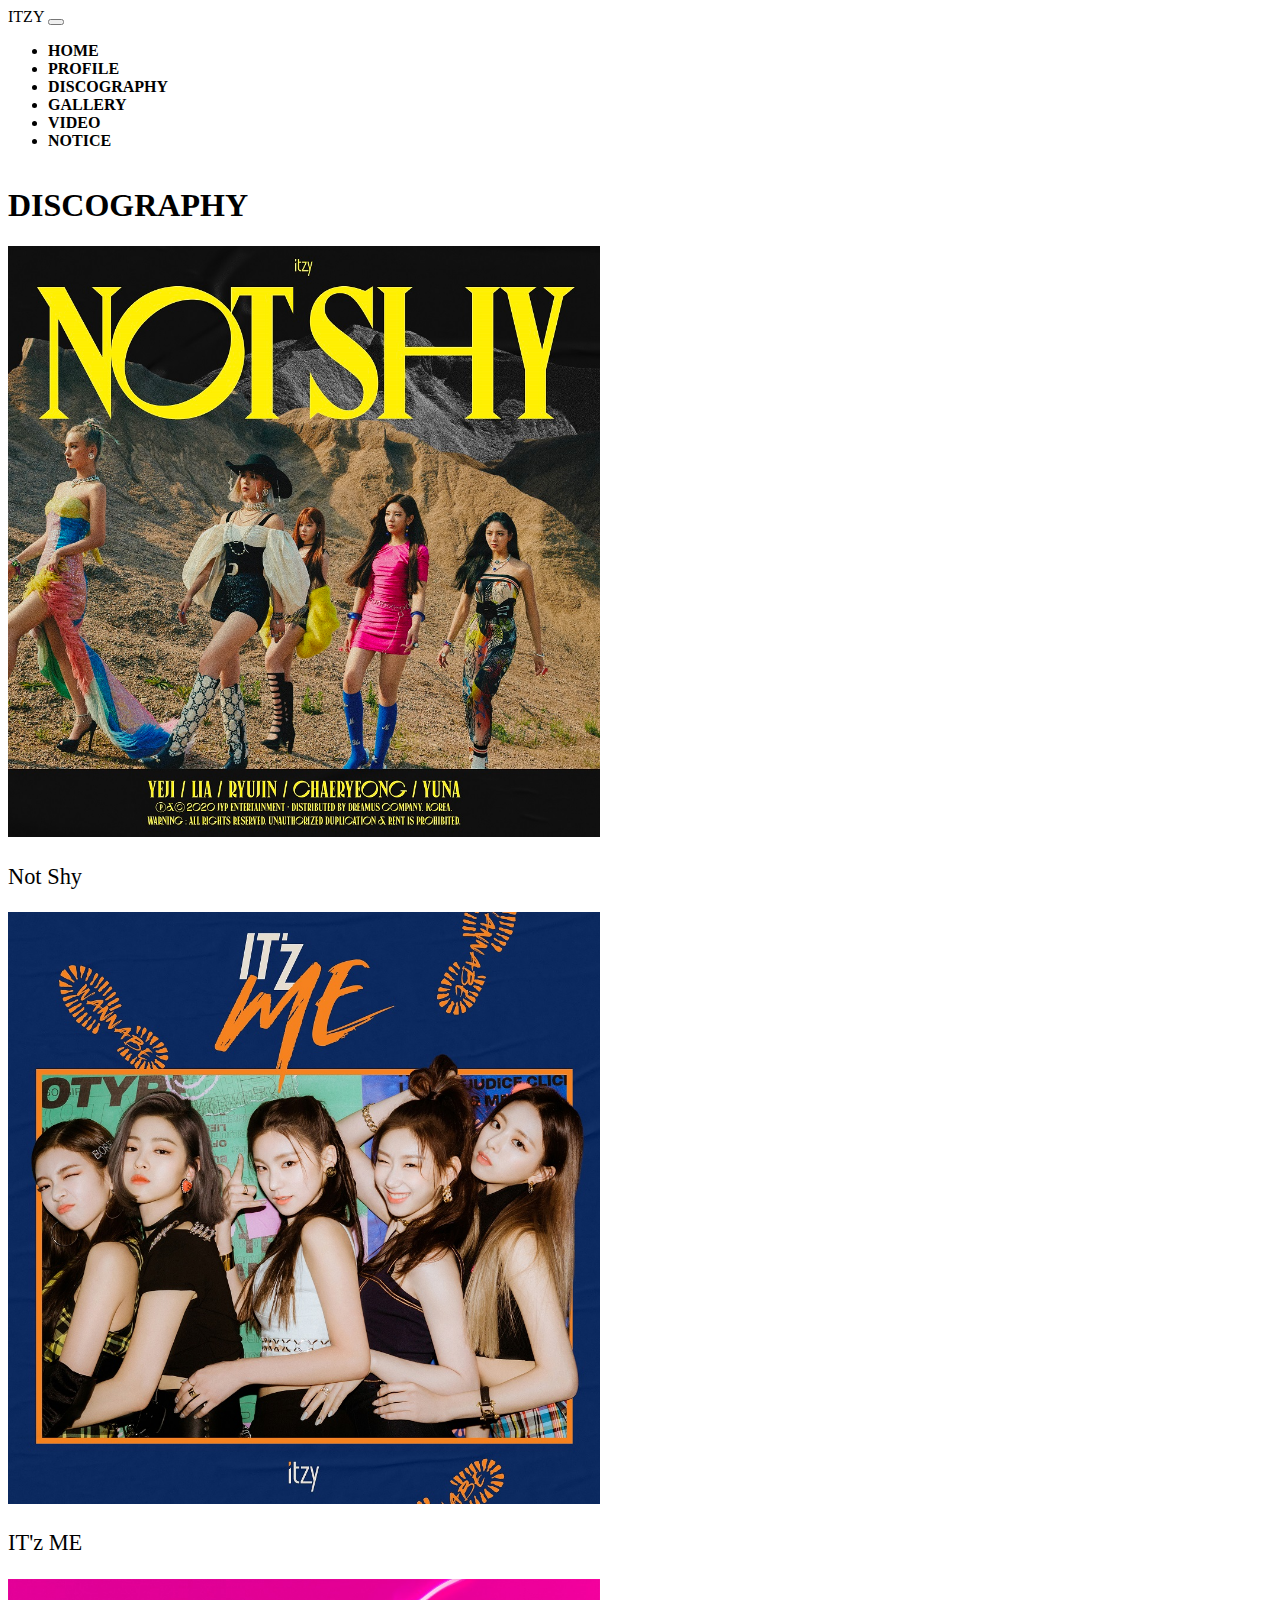
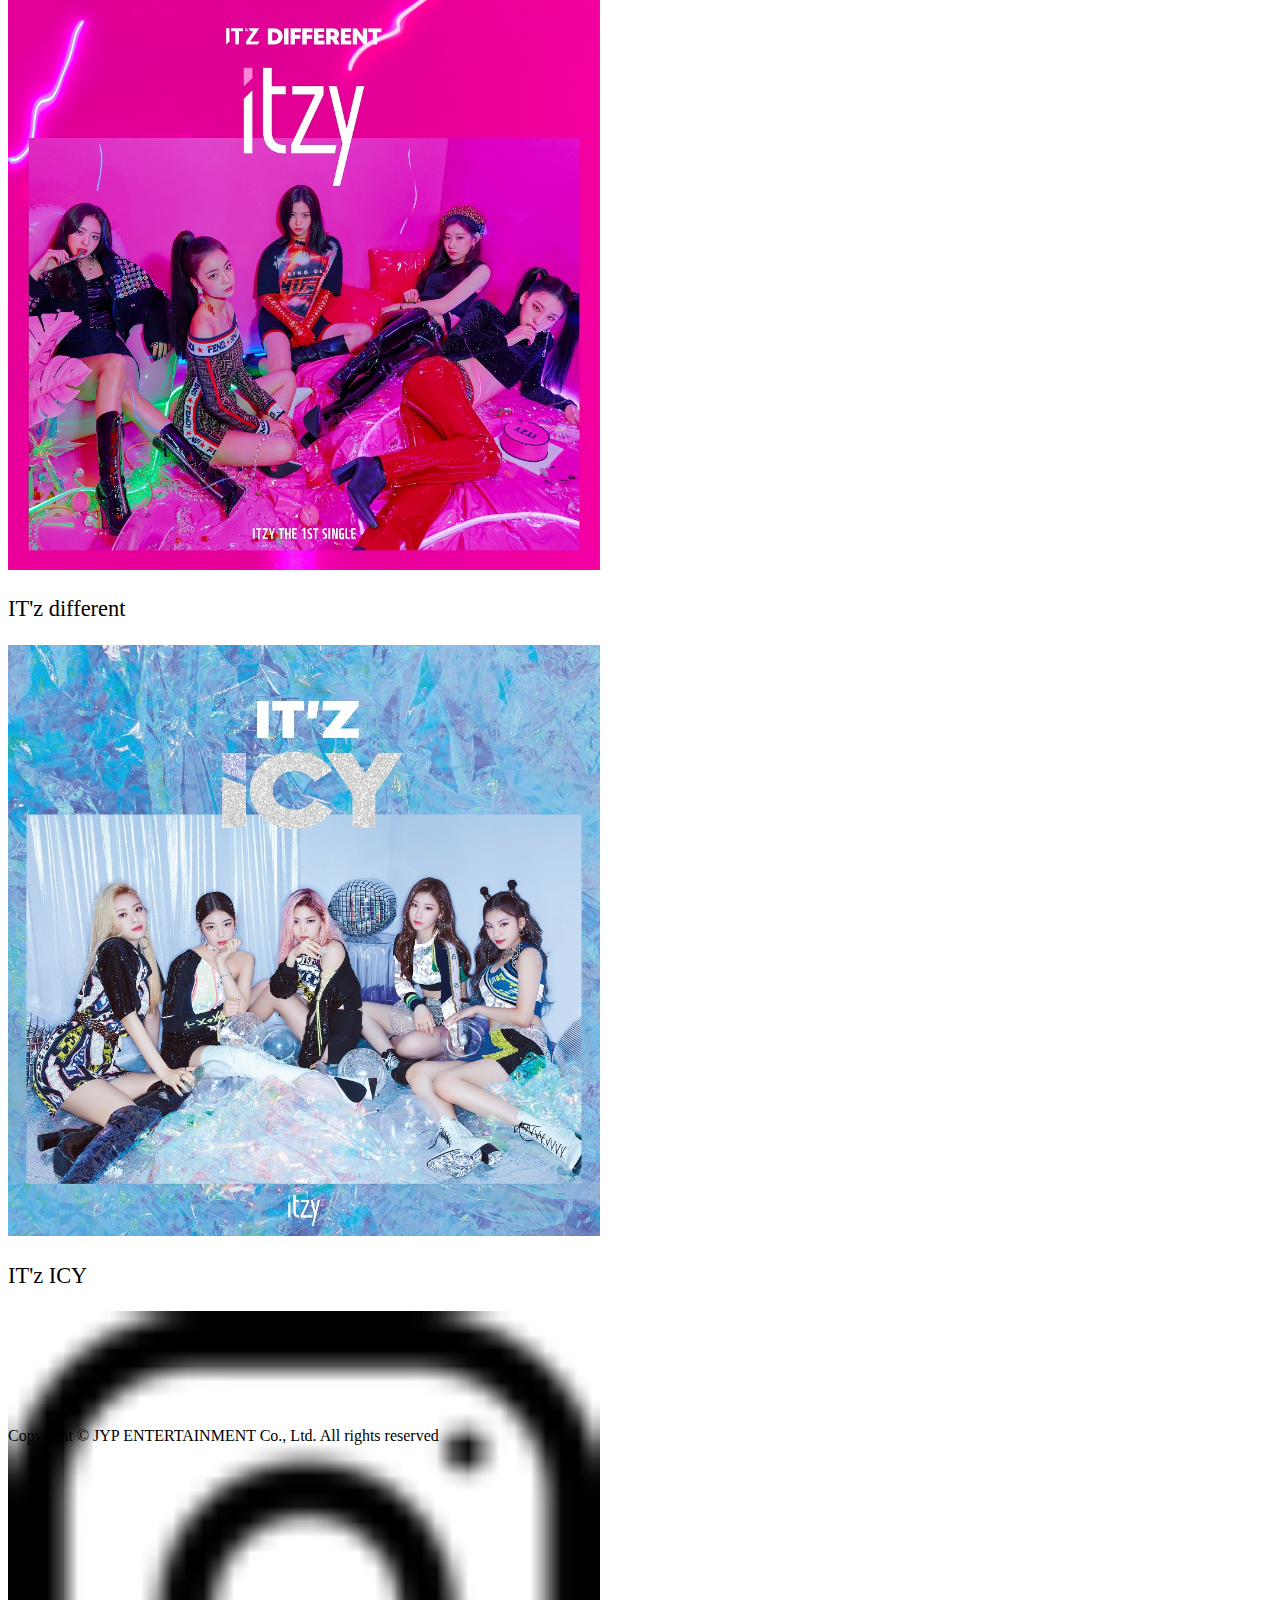
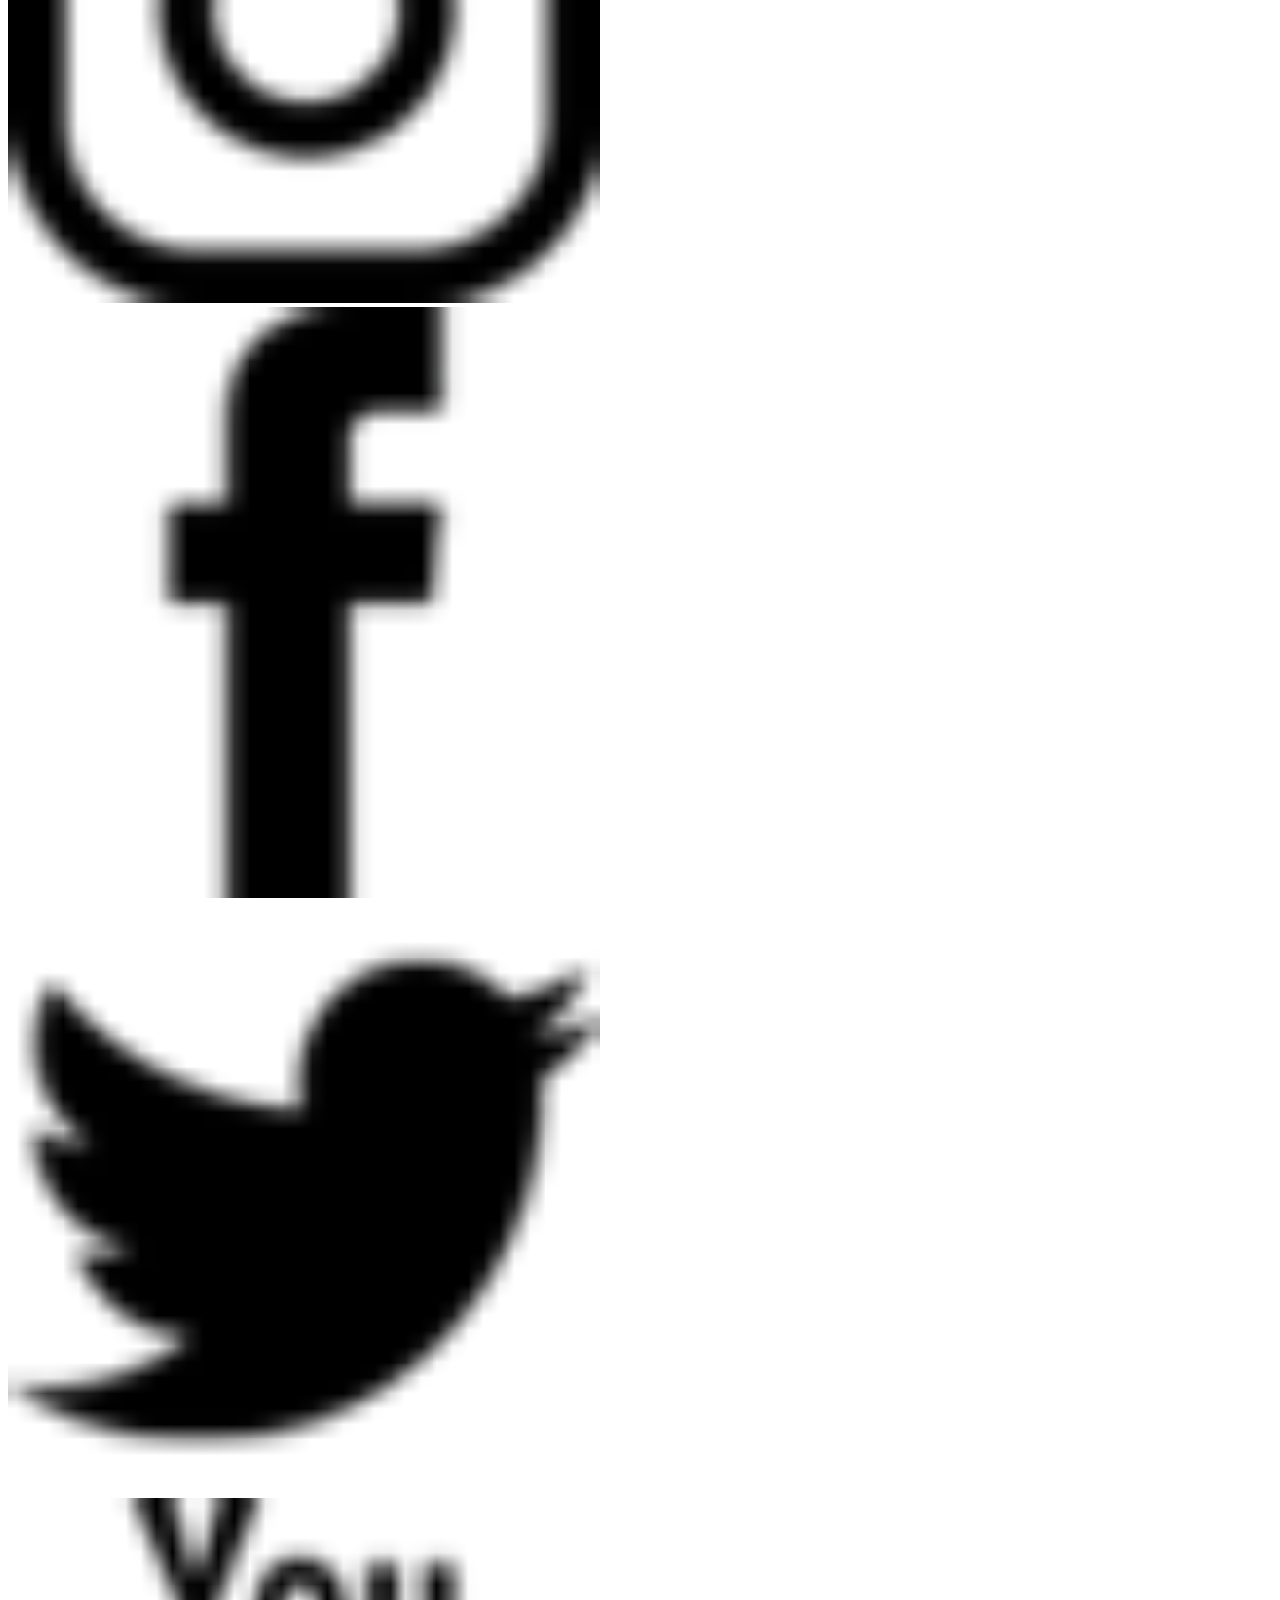
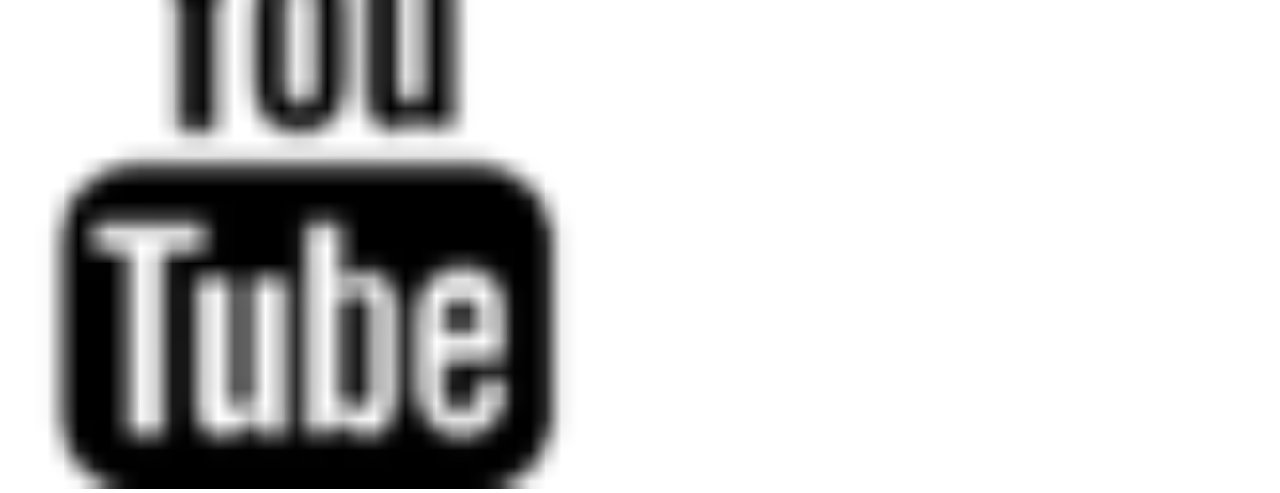
<file: pages/discography.html>
<!DOCTYPE html>
<html lang="en">

<head>
    <meta charset="UTF-8">
    <meta name="viewport" content="width=device-width, initial-scale=1">
    <title>DISCOGRAPHY</title>

    <link rel="stylesheet" href="https://cdn.jsdelivr.net/npm/bootstrap@4.5.3/dist/css/bootstrap.min.css" integrity="sha384-TX8t27EcRE3e/ihU7zmQxVncDAy5uIKz4rEkgIXeMed4M0jlfIDPvg6uqKI2xXr2" crossorigin="anonymous">
    <script src="https://cdn.jsdelivr.net/npm/bootstrap@4.5.3/dist/js/bootstrap.bundle.min.js" integrity="sha384-ho+j7jyWK8fNQe+A12Hb8AhRq26LrZ/JpcUGGOn+Y7RsweNrtN/tE3MoK7ZeZDyx" crossorigin="anonymous"></script>
    <script src="https://code.jquery.com/jquery-3.5.1.slim.min.js" integrity="sha384-DfXdz2htPH0lsSSs5nCTpuj/zy4C+OGpamoFVy38MVBnE+IbbVYUew+OrCXaRkfj" crossorigin="anonymous"></script>
    <script src="https://cdn.jsdelivr.net/npm/popper.js@1.16.1/dist/umd/popper.min.js" integrity="sha384-9/reFTGAW83EW2RDu2S0VKaIzap3H66lZH81PoYlFhbGU+6BZp6G7niu735Sk7lN" crossorigin="anonymous"></script>
    <script src="https://cdn.jsdelivr.net/npm/bootstrap@4.5.3/dist/js/bootstrap.min.js" integrity="sha384-w1Q4orYjBQndcko6MimVbzY0tgp4pWB4lZ7lr30WKz0vr/aWKhXdBNmNb5D92v7s" crossorigin="anonymous"></script>
    <link rel="stylesheet" href="../css/style.css">
</head>

<body id="discography">
    <nav class="navbar navbar-expand-lg navbar-light bg-light">
        <a class="navbar-brand d-block d-lg-none" href="#">ITZY</a>
        <button class="navbar-toggler" type="button" data-toggle="collapse" data-target="#navbarNav"
            aria-controls="navbarNav" aria-expanded="false" aria-label="Toggle navigation">
            <span class="navbar-toggler-icon"></span>
        </button>
        <div class="collapse navbar-collapse" id="navbarNav">
            <ul class="navbar-nav mx-auto">
                <li class="nav-item active mx-auto">
                    <a class="nav-link" href="../index.html"><b>HOME</b></a>
                </li>
                <li class="nav-item active mx-auto">
                    <a class="nav-link" href="profile.html"><b>PROFILE</b></a>
                </li>
                <li class="nav-item active mx-auto">
                    <a class="nav-link" href="discography.html"><b>DISCOGRAPHY</b></a>
                </li>
                <li class="nav-item active mx-auto">
                    <a class="nav-link" href="gallery.html"><b>GALLERY</b></a>
                </li>
                <li class="nav-item active mx-auto">
                    <a class="nav-link" href="video.html"><b>VIDEO</b></a>
                </li>
                <li class="nav-item active mx-auto">
                    <a class="nav-link" href="notice.html"><b>NOTICE</b></a>
                </li>
            </ul>
        </div>
    </nav>
    <header>
        <h1 class="text-center pt-5 pb-md-5">DISCOGRAPHY</h1>
    </header>
    <div class="content">
        <div class="container d-flex align-self-center">
            <div class="row">
                <div class="col-xs-12 col-sm-6 pb-4 ">
                    <a href="albums/notshy.html" class="d-flex flex-column align-items-center">
                       <img src="../img/c634c053a9944da590bdd4e25873c9af-Not-Shy-ONLINECOVER.jpg" class="img-fluid" alt="">
                        <p class="album_title">Not Shy</p>
                    </a>
                </div>
                <div class="col-xs-12 col-sm-6 pb-4 ">
                    <a href="albums/wannabe.html" class="d-flex flex-column align-items-center">
                        <img src="../img/WANNABE.jpg" alt="" class="img-fluid">
                        <p class="album_title">IT'z ME</p>
                    </a>

                </div>
                <div class="col-xs-12 col-sm-6 pb-4 ">
                    <div class="d-inline-block">
                        <a href="albums/different.html" class="d-flex flex-column align-items-center">
                            <img src="../img/ITz%2520Different.jpg" alt="" class="img-fluid">
                            <p class="album_title">IT'z different</p>
                        </a>

                    </div>
                </div>
                <div class="col-xs-12 col-sm-6 pb-4 ">
                    <a href="albums/icy.html" class="d-flex flex-column align-items-center">
                        <img src="../img/ITz%2520ICY.jpg" alt="" class="img-fluid">
                        <p class="album_title">IT'z ICY</p>
                    </a>

                </div>
            </div>
        </div>
    </div>
    <footer>
        <div class="container h-100">
            <div class="row justify-content-center h-100 align-items-center">
                <div class="col-12 d-flex justify-content-center">
                  <a href="https://www.instagram.com/itzy.all.in.us/" class="d-flex justify-content-center mx-3">
                      <img src="../img/sns_instagram_b.png" alt="" class="img-fluid">
                  </a>
                  <a href="https://www.facebook.com/OfficialItzy/" class="d-flex justify-content-center mx-3">
                      <img src="../img/sns_facebook_b.png" alt="" class="img-fluid">
                  </a>
                  <a href="https://twitter.com/itzyofficial" class="d-flex justify-content-center mx-3">
                      <img src="../img/sns_twitter_b.png" alt="" class="img-fluid">
                  </a>
                  <a href="https://www.youtube.com/channel/UCDhM2k2Cua-JdobAh5moMFg" class="d-flex justify-content-center mx-3">
                      <img src="../img/sns_youtube_b.png" alt="" class="img-fluid">
                  </a>
                </div>
            </div>

        </div>

    </footer>
    <p class="text-center">Copyright © JYP ENTERTAINMENT Co., Ltd. All rights reserved</p>
</body>

</html>
</file>
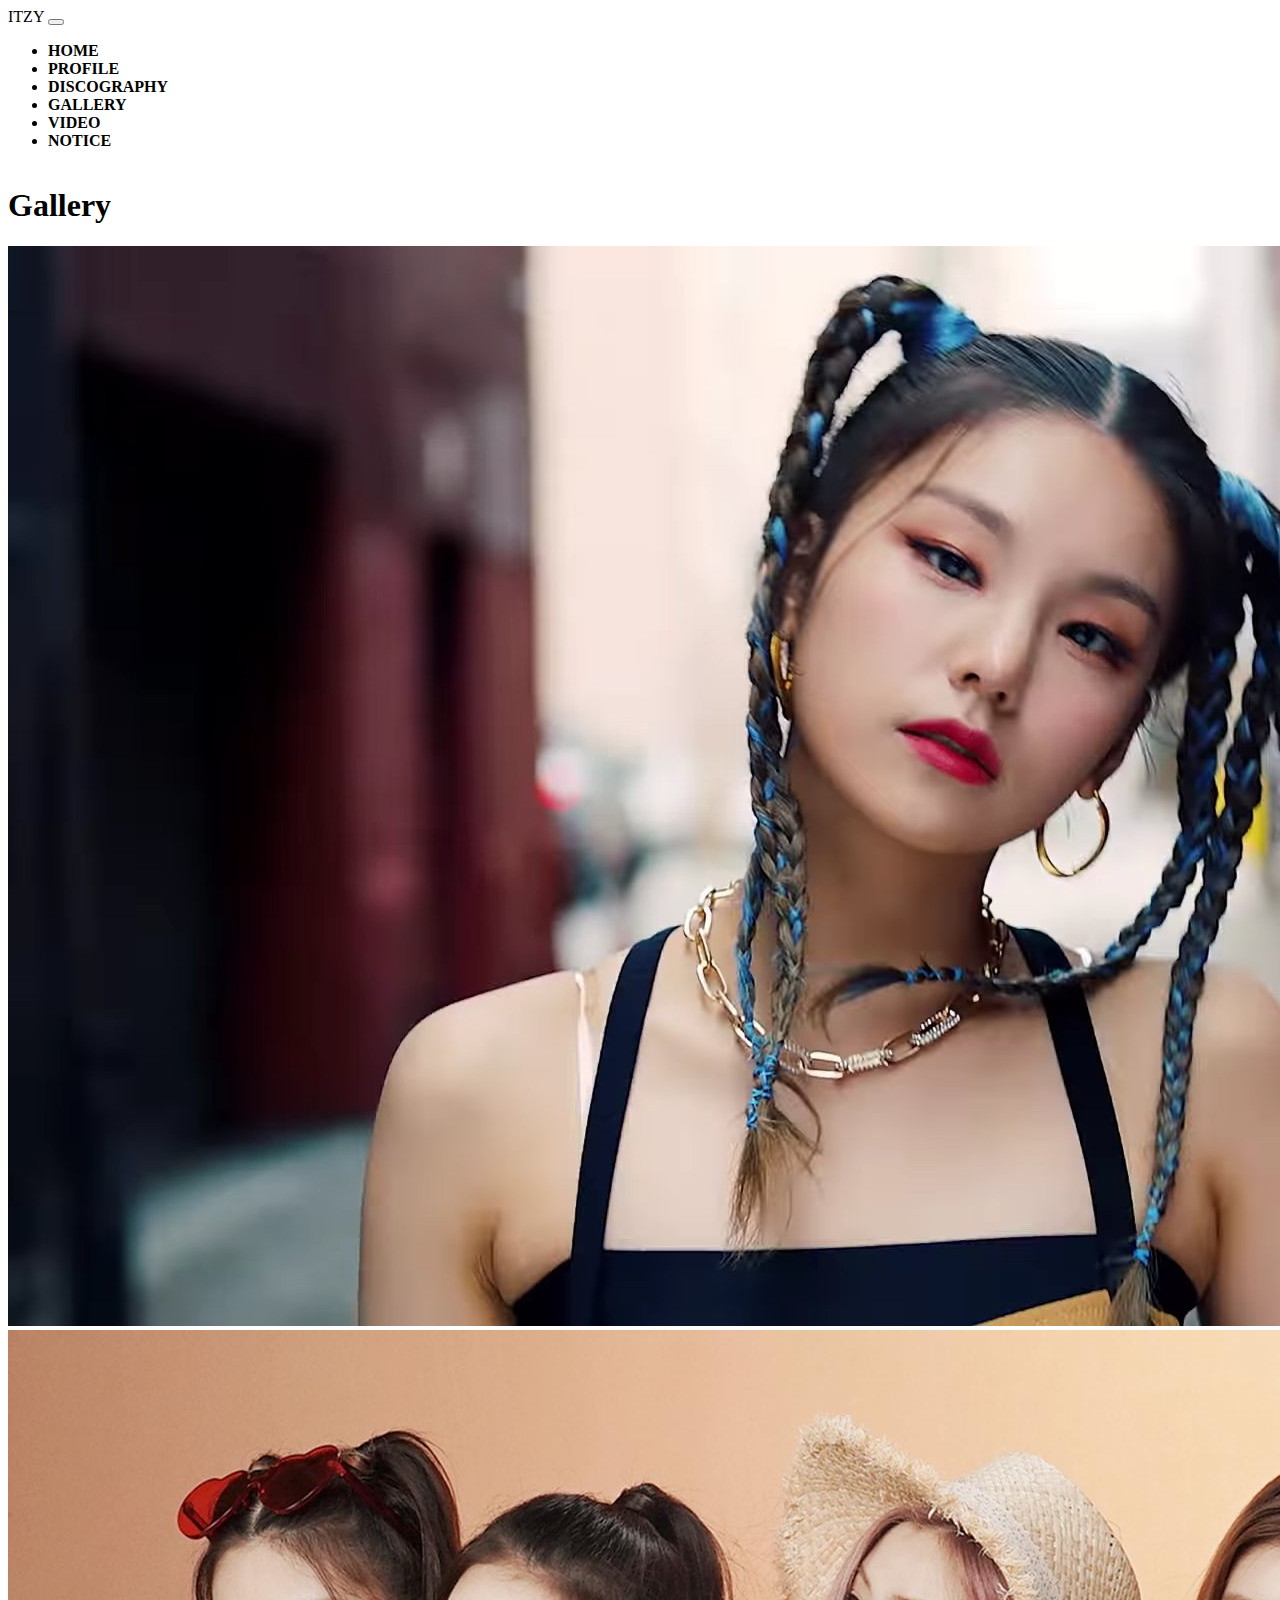
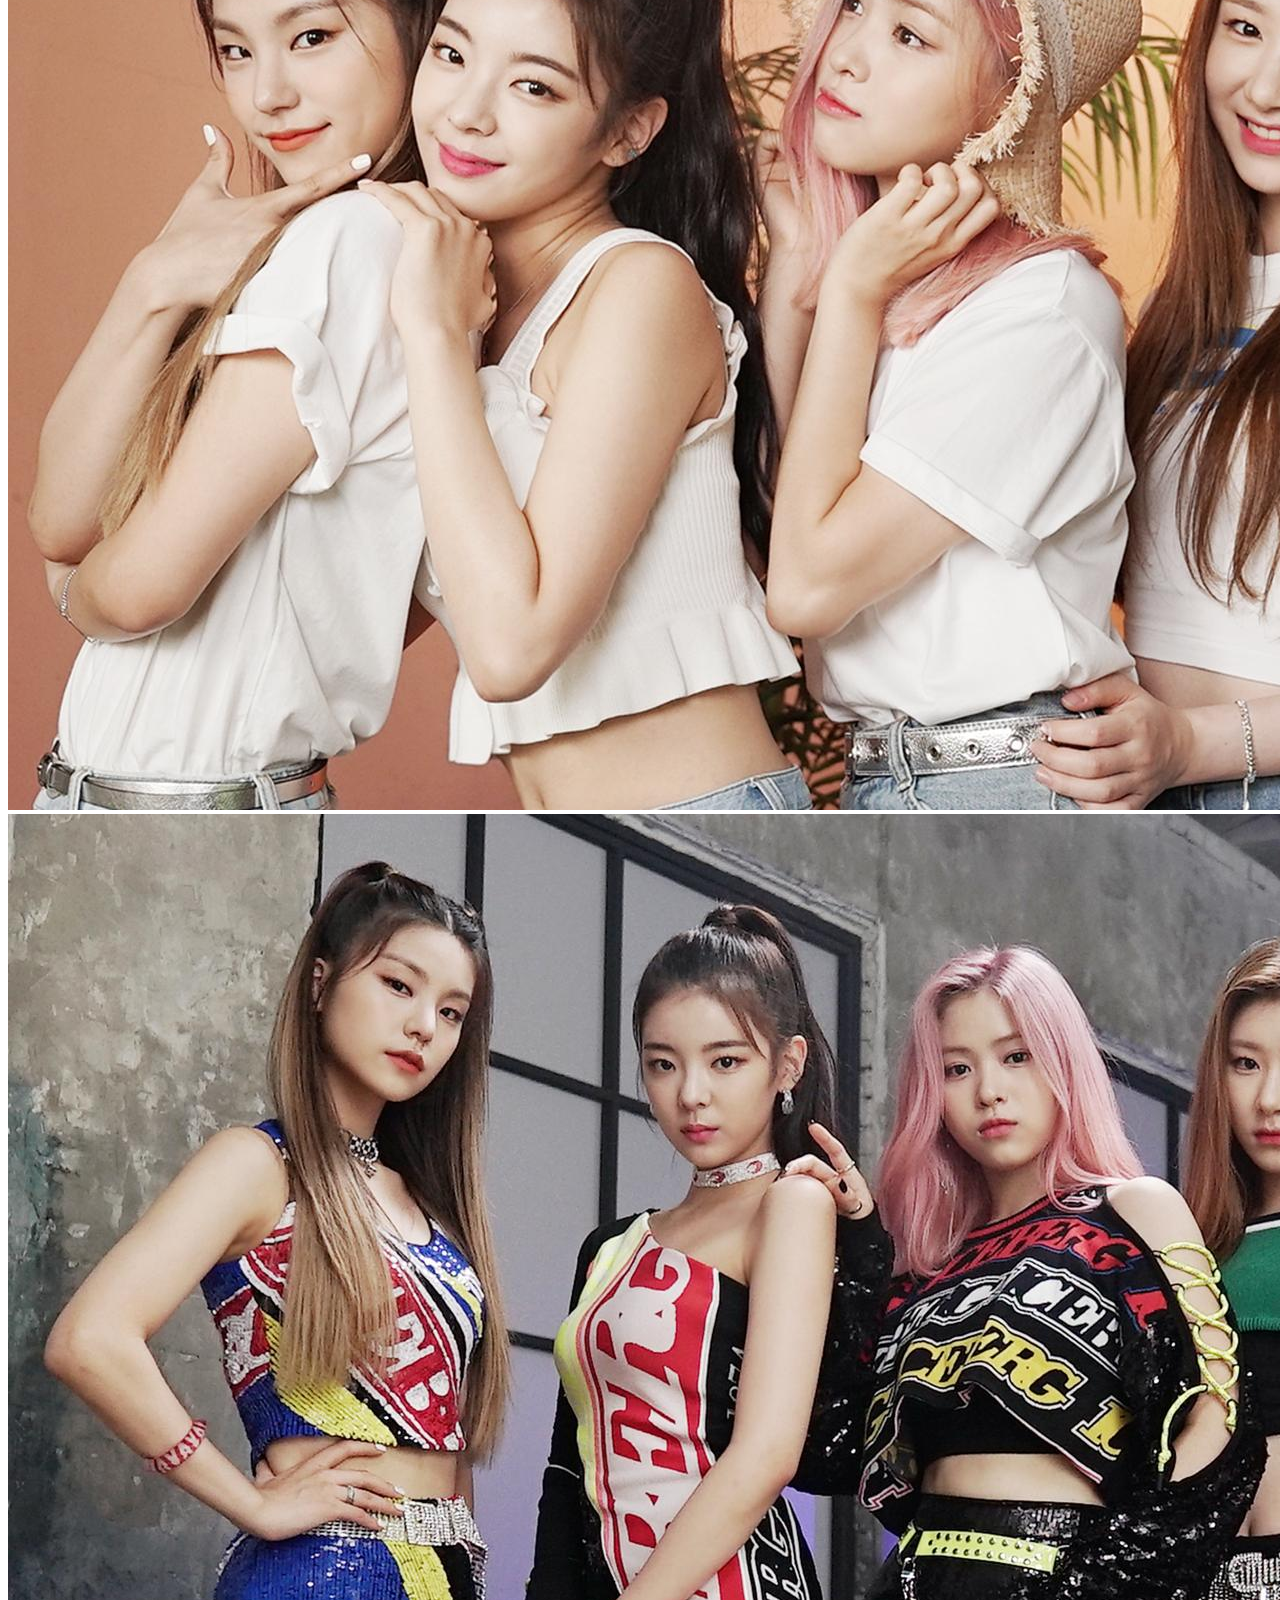
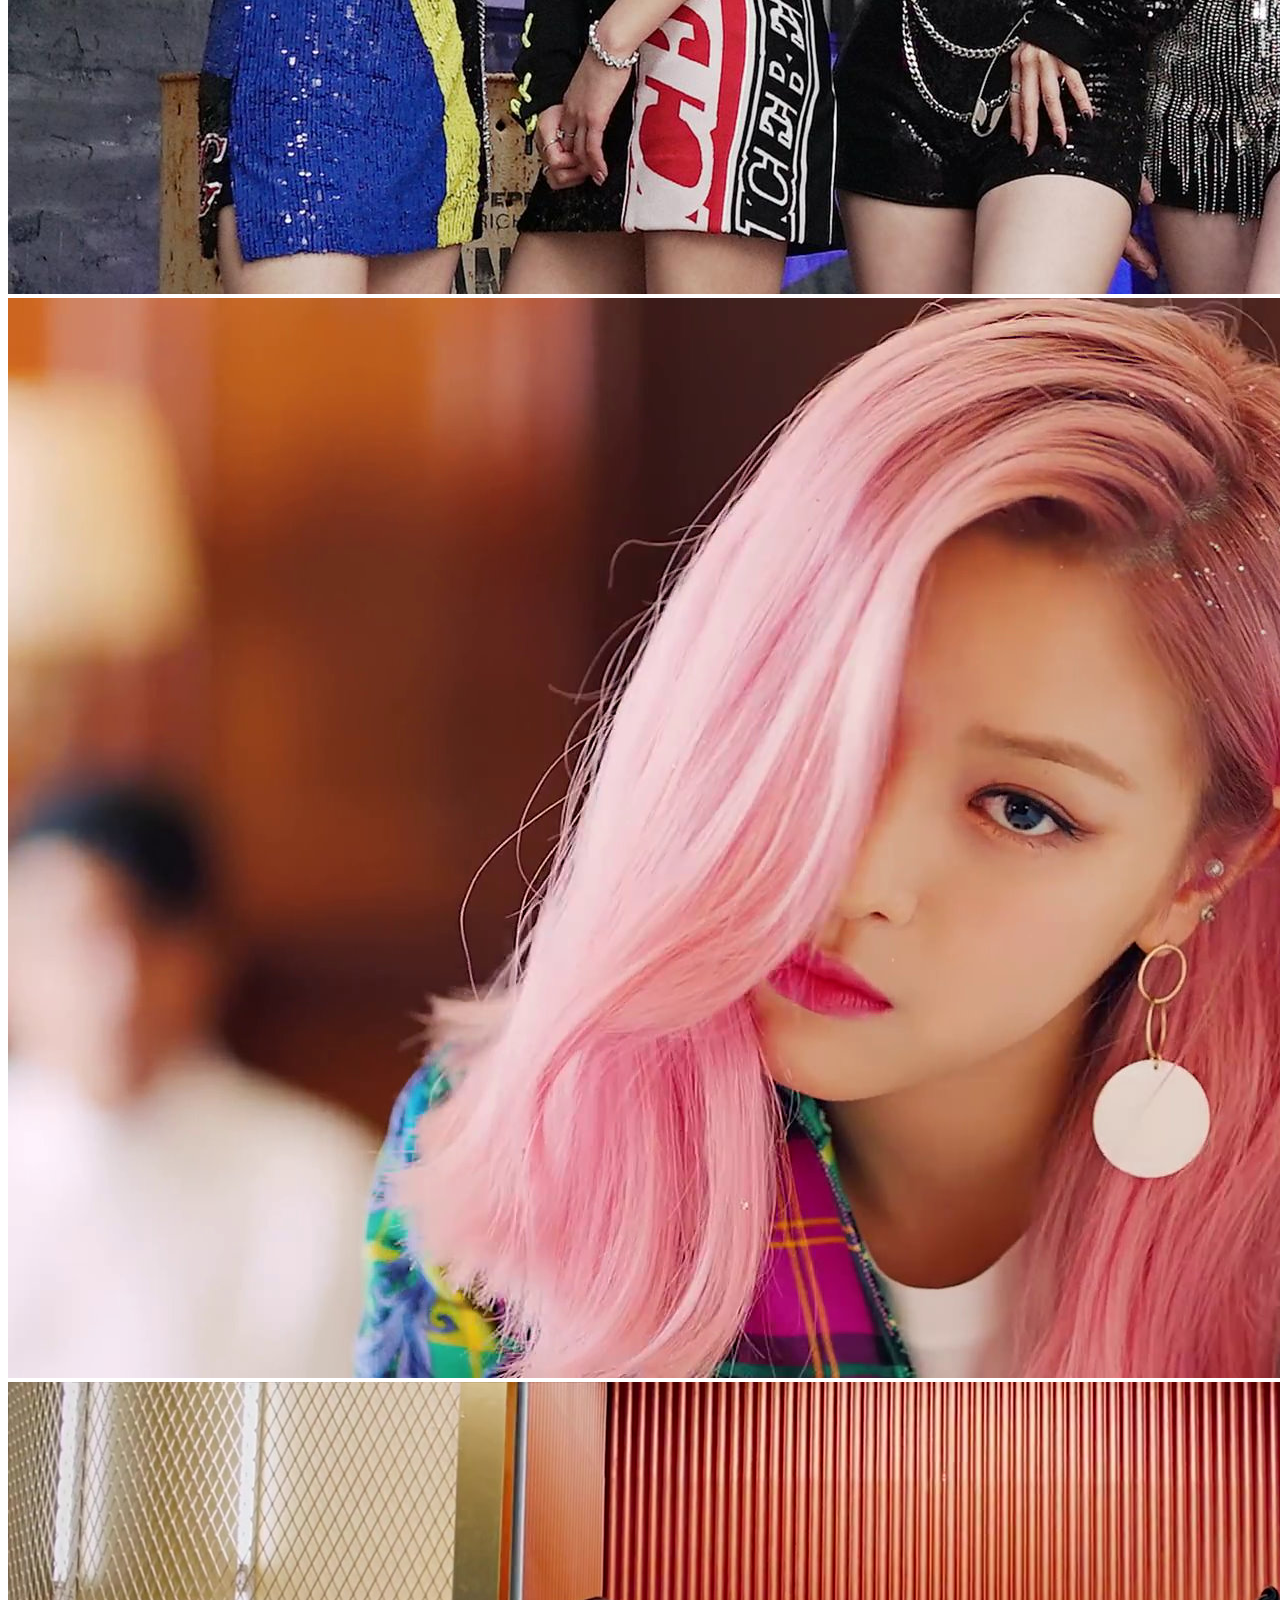
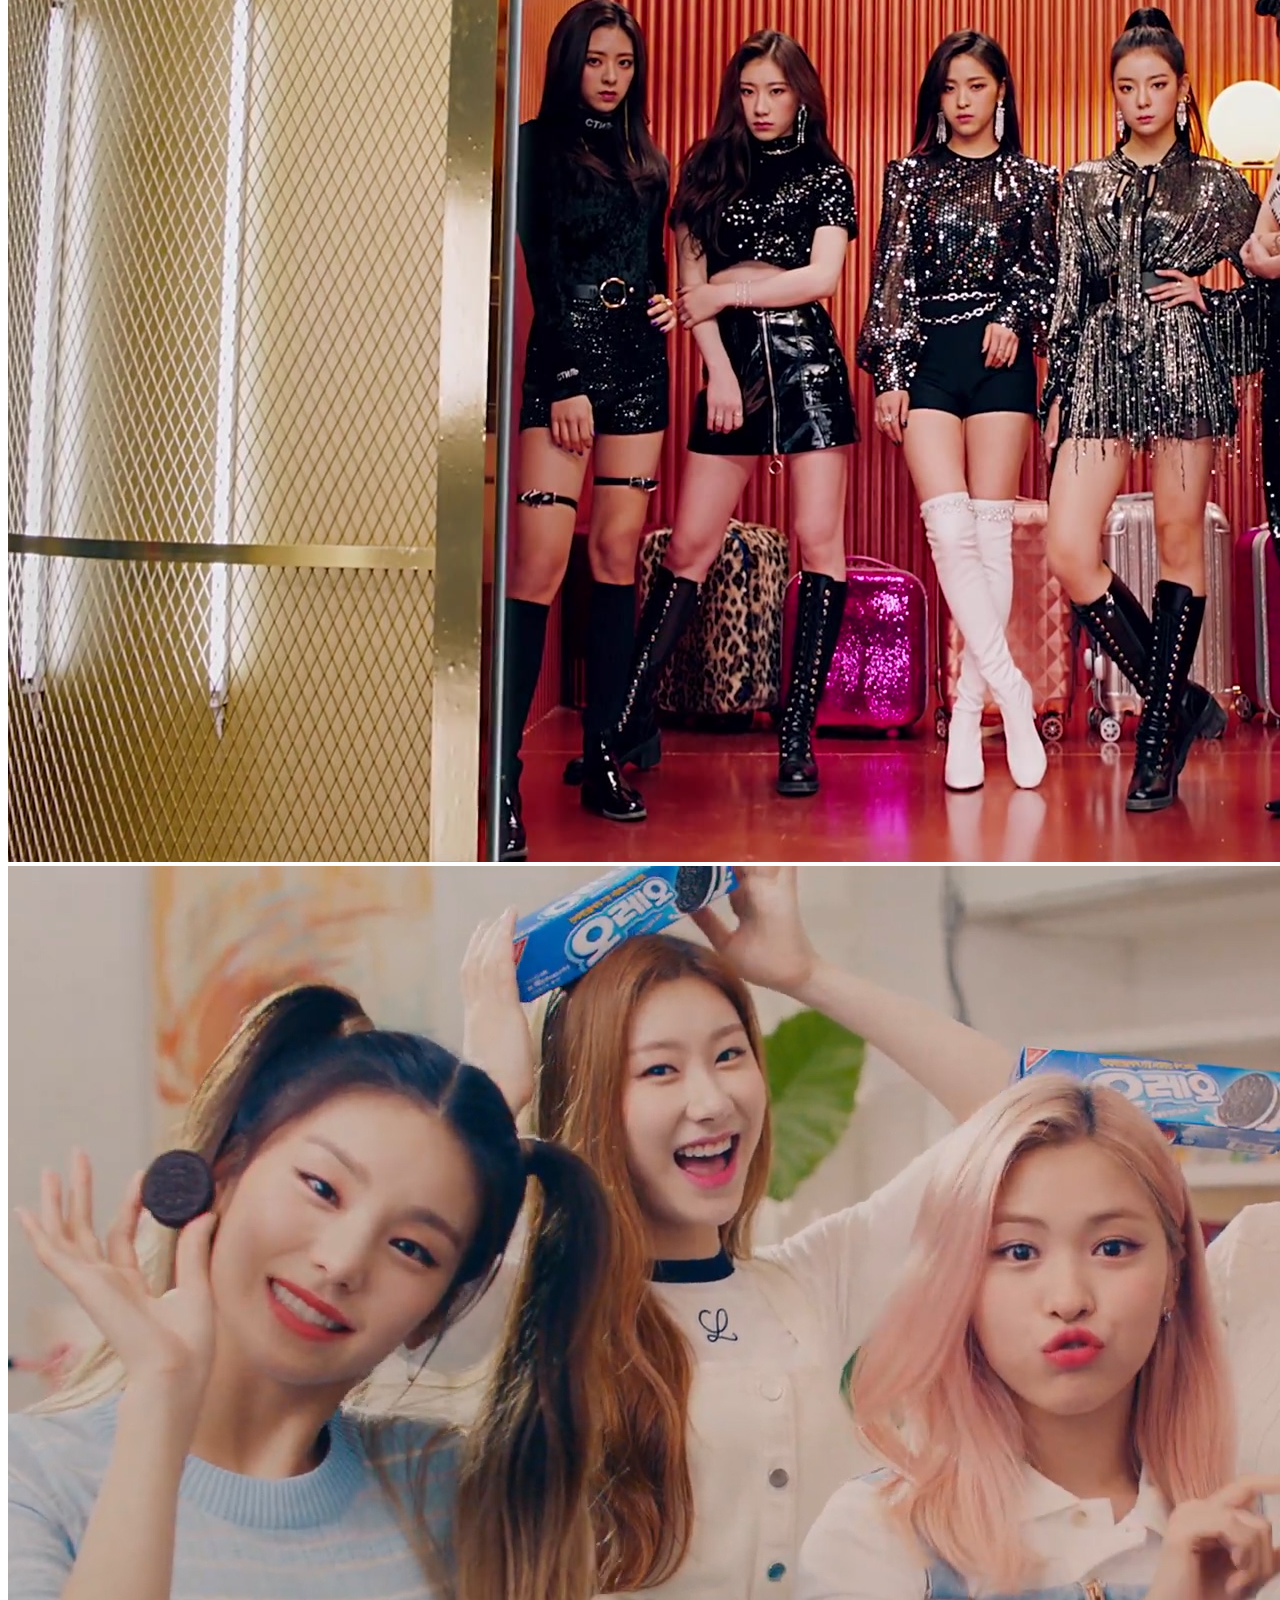
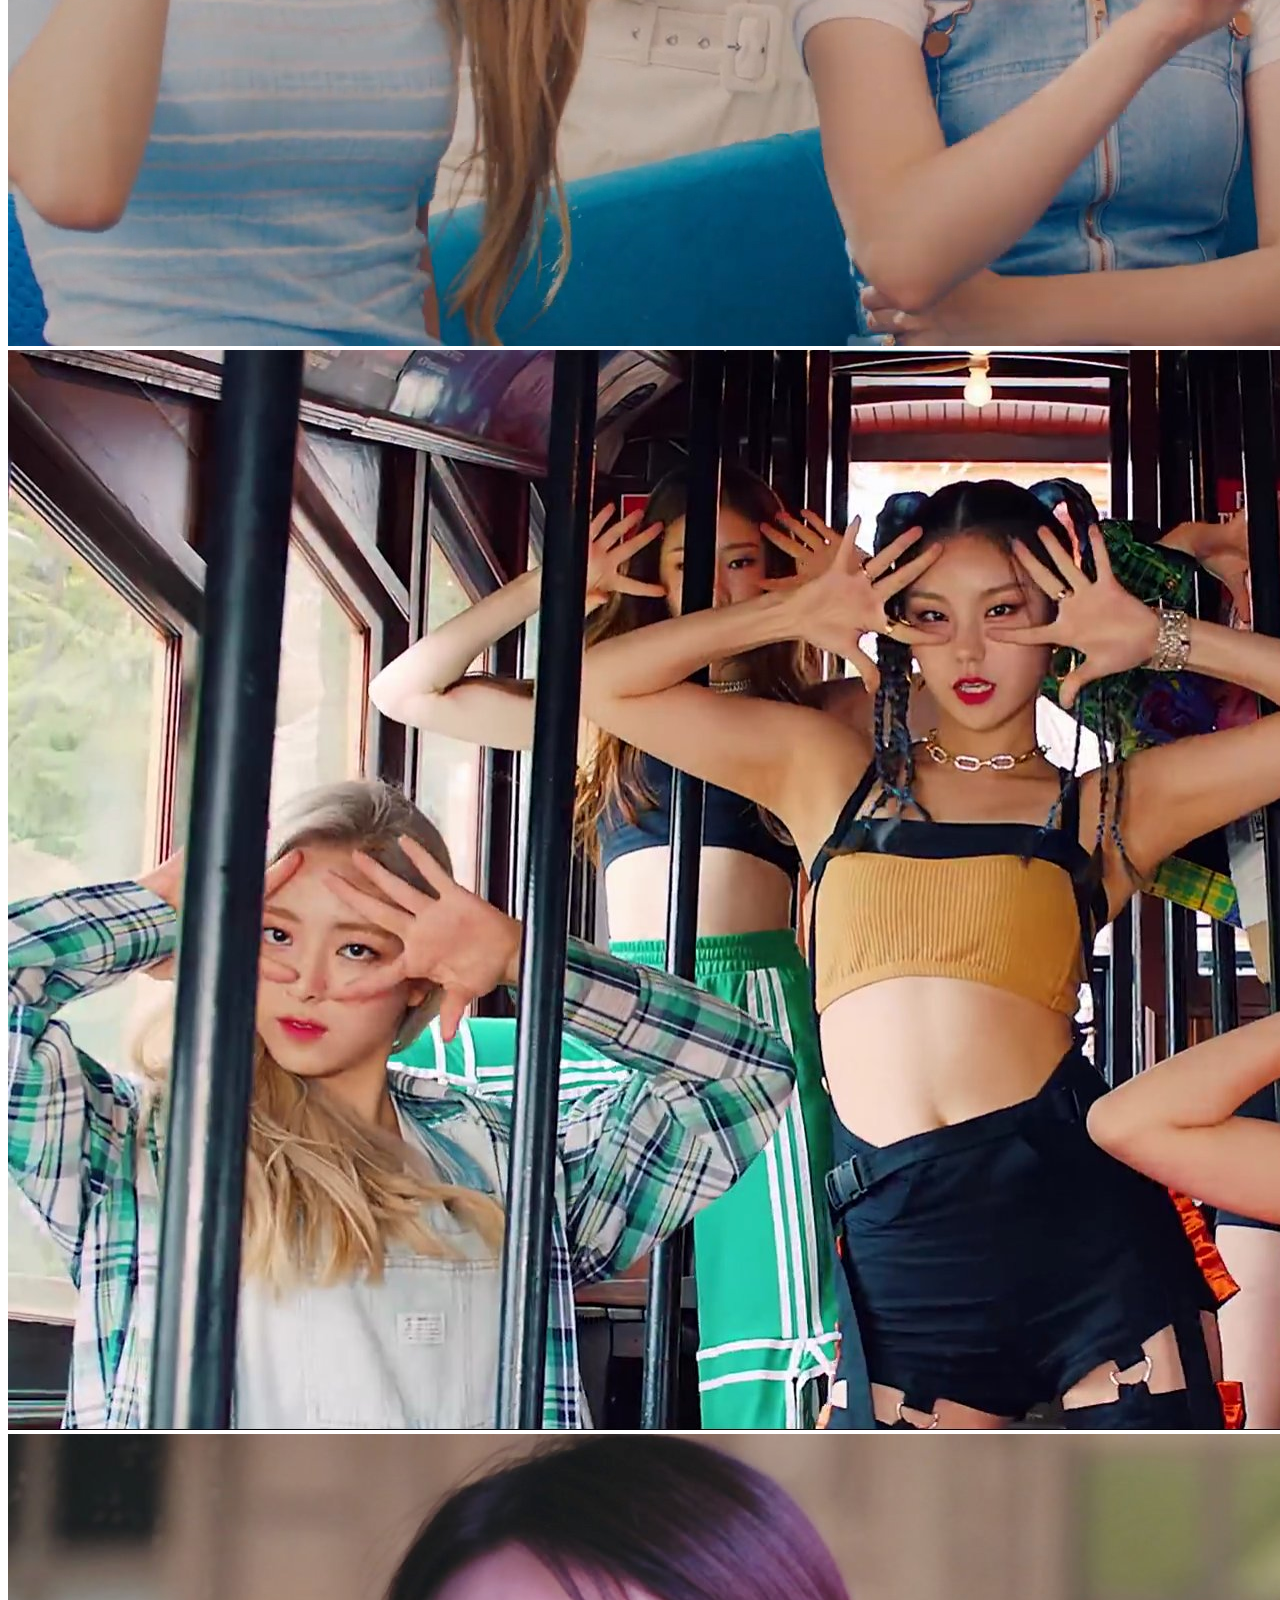
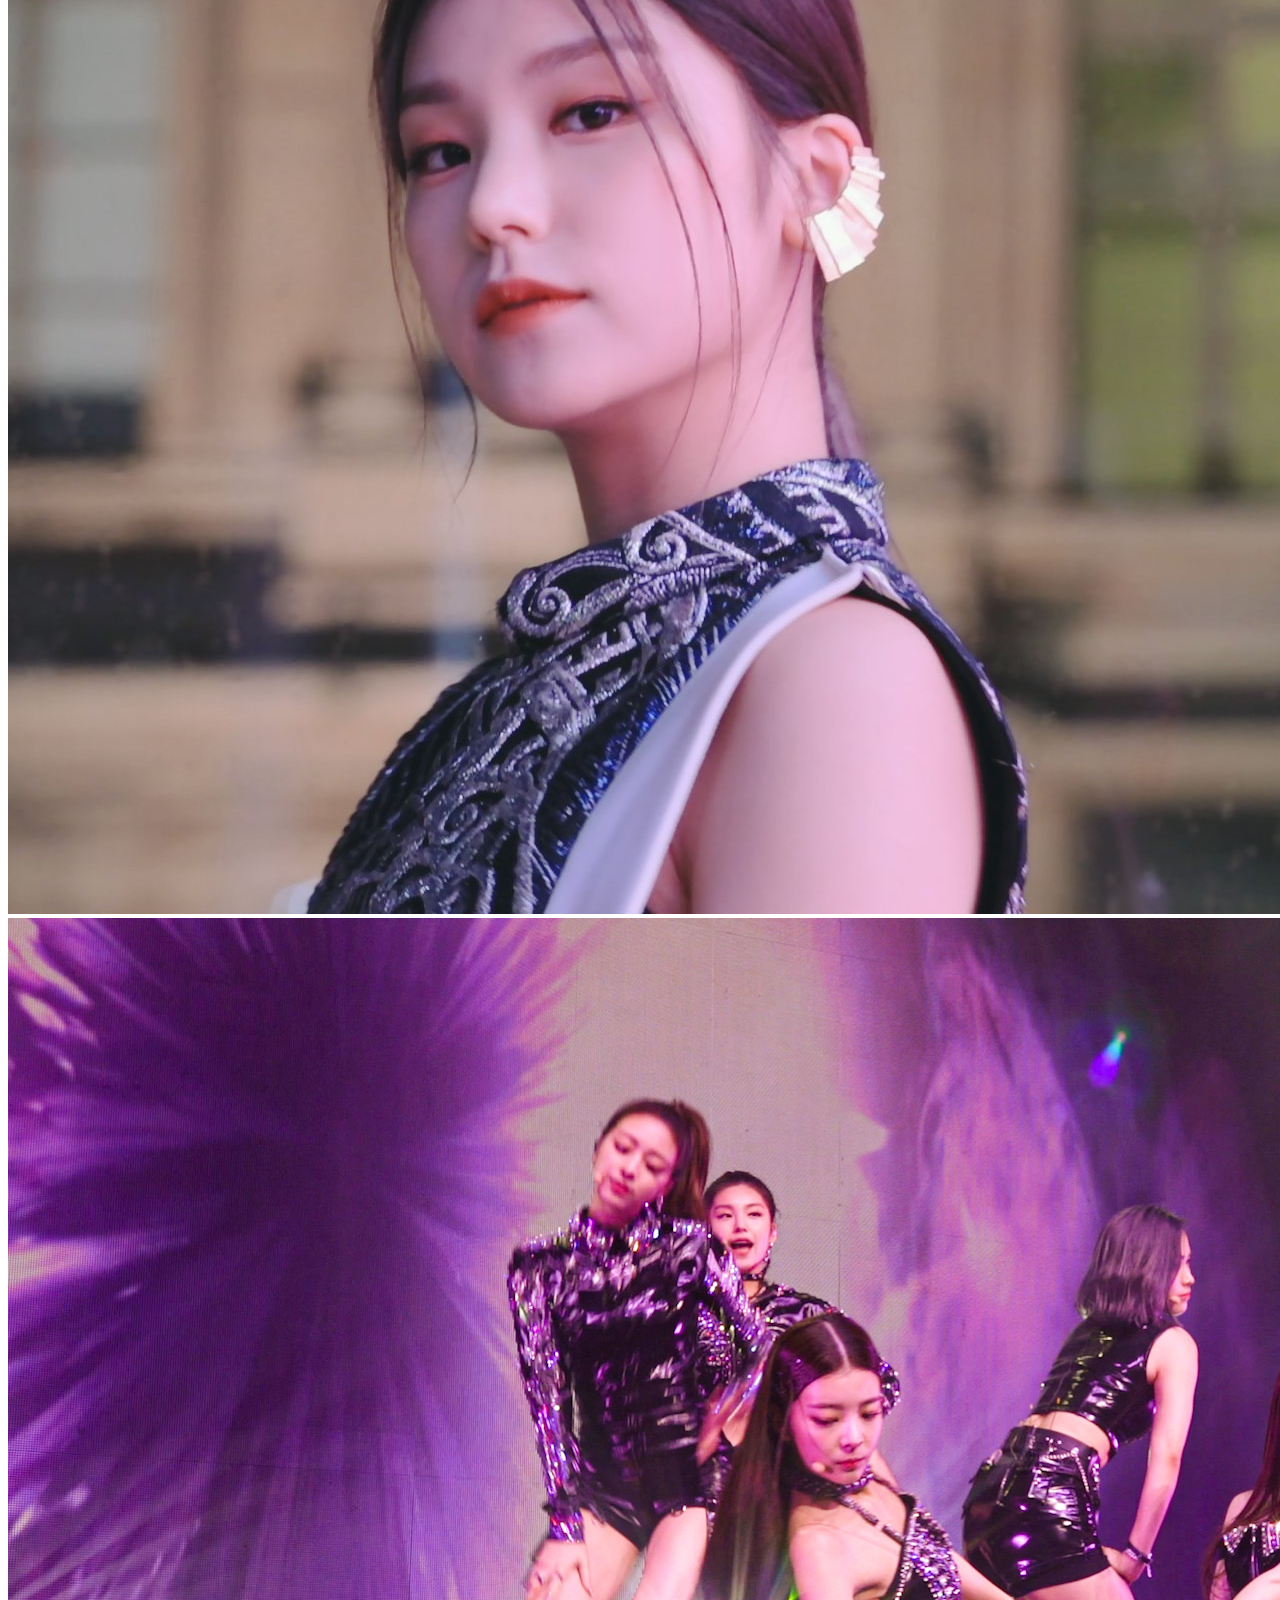
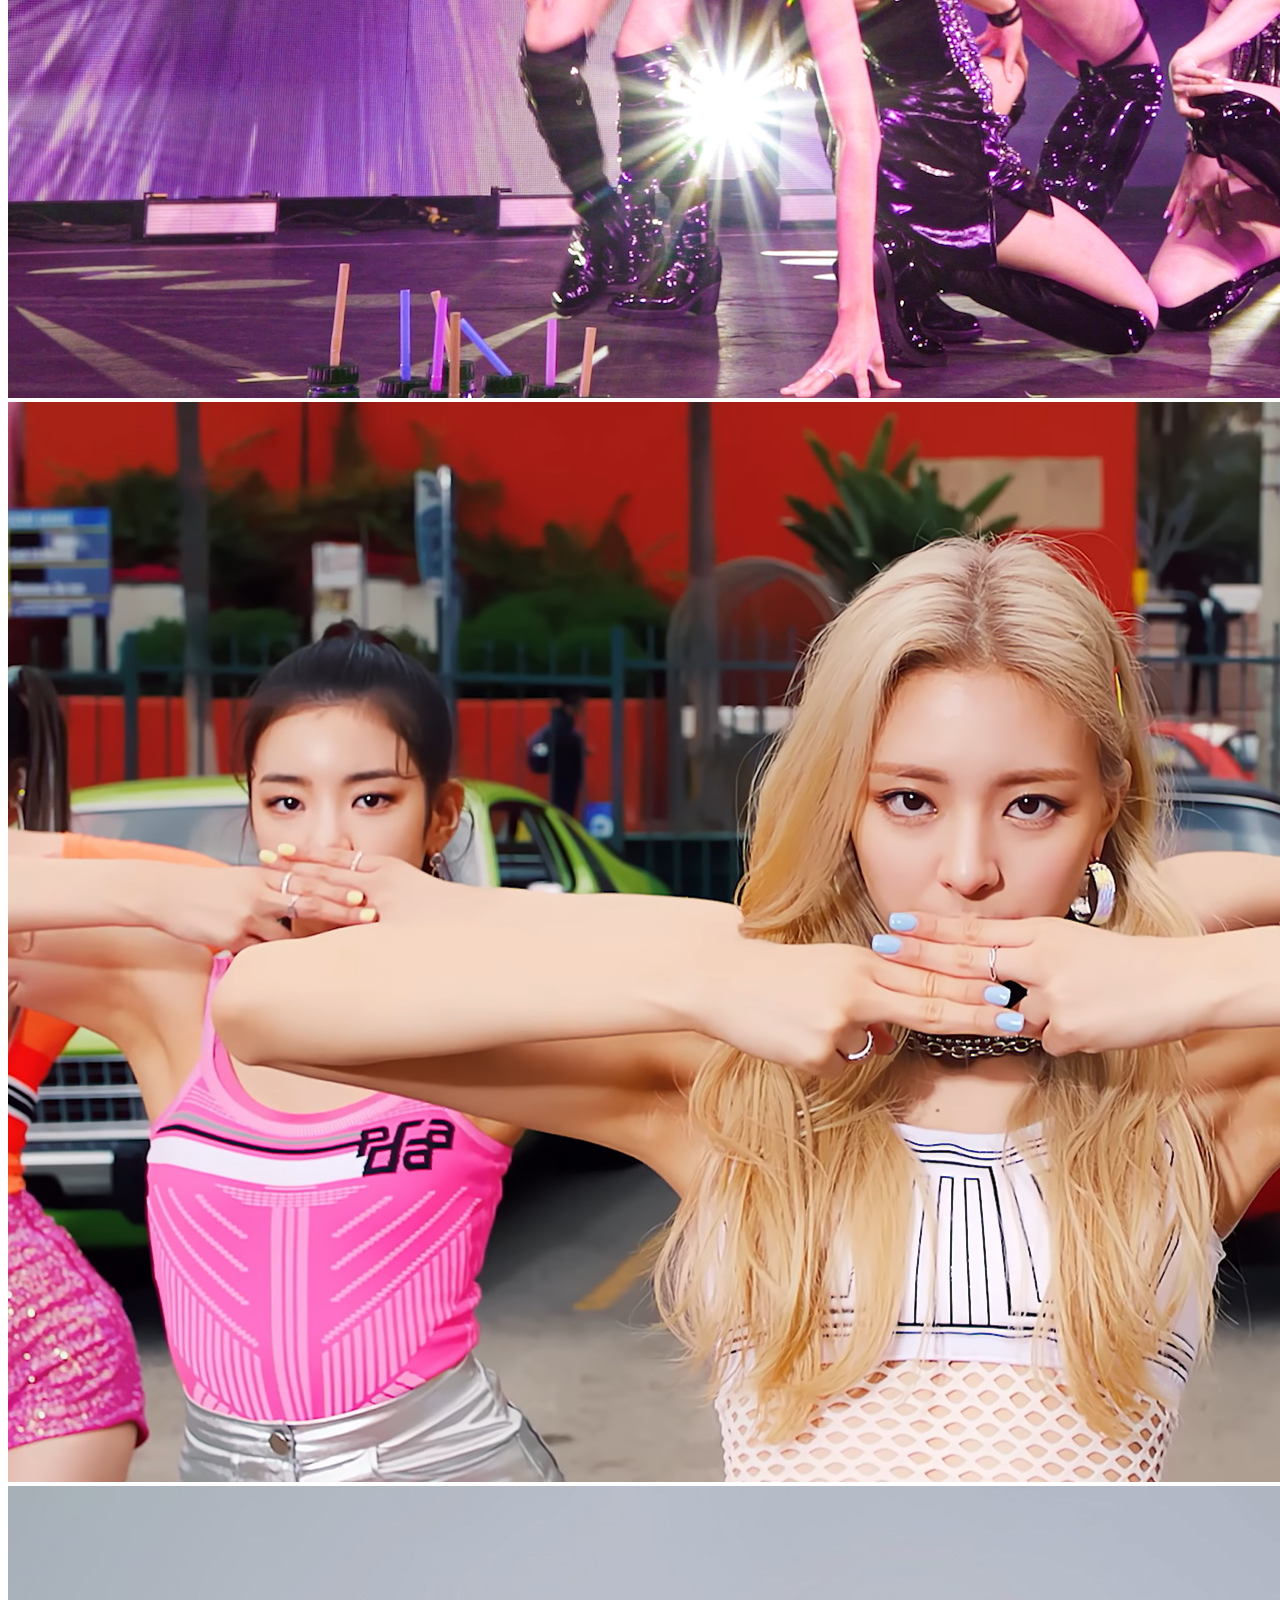
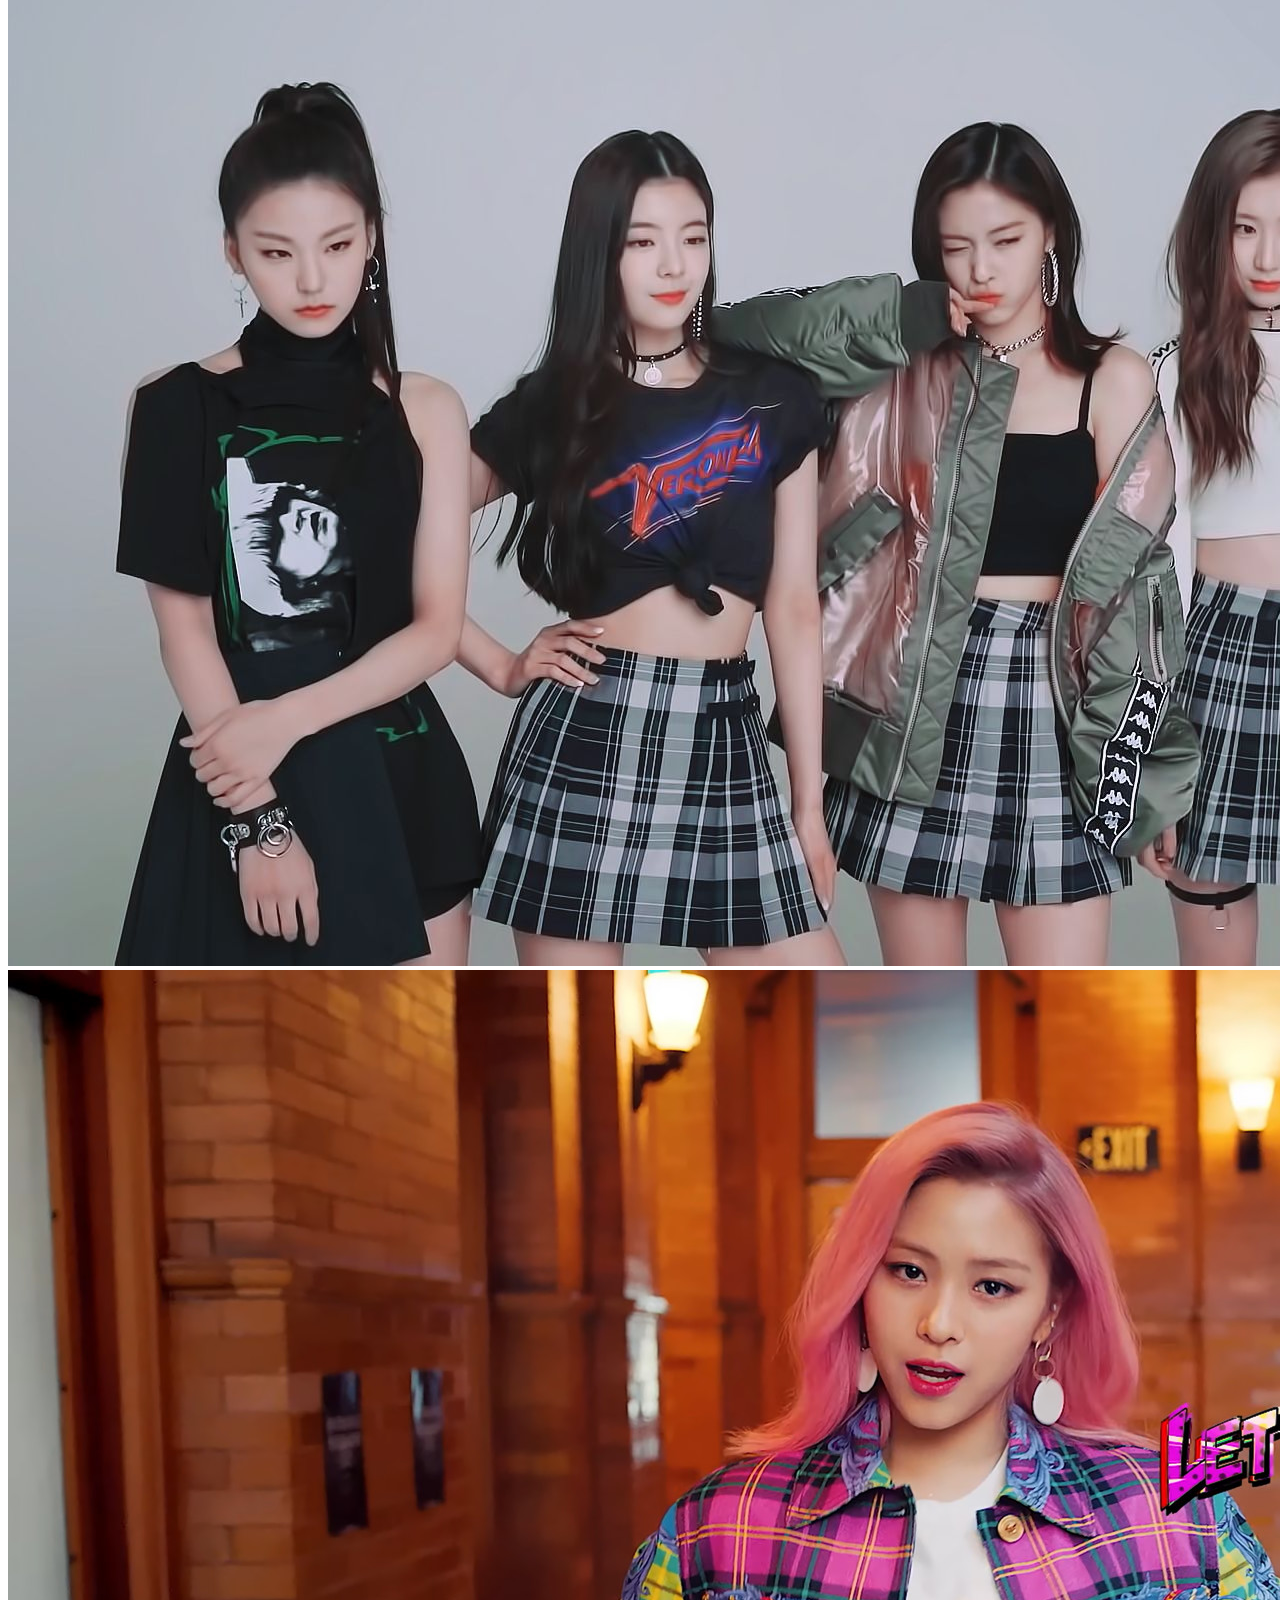
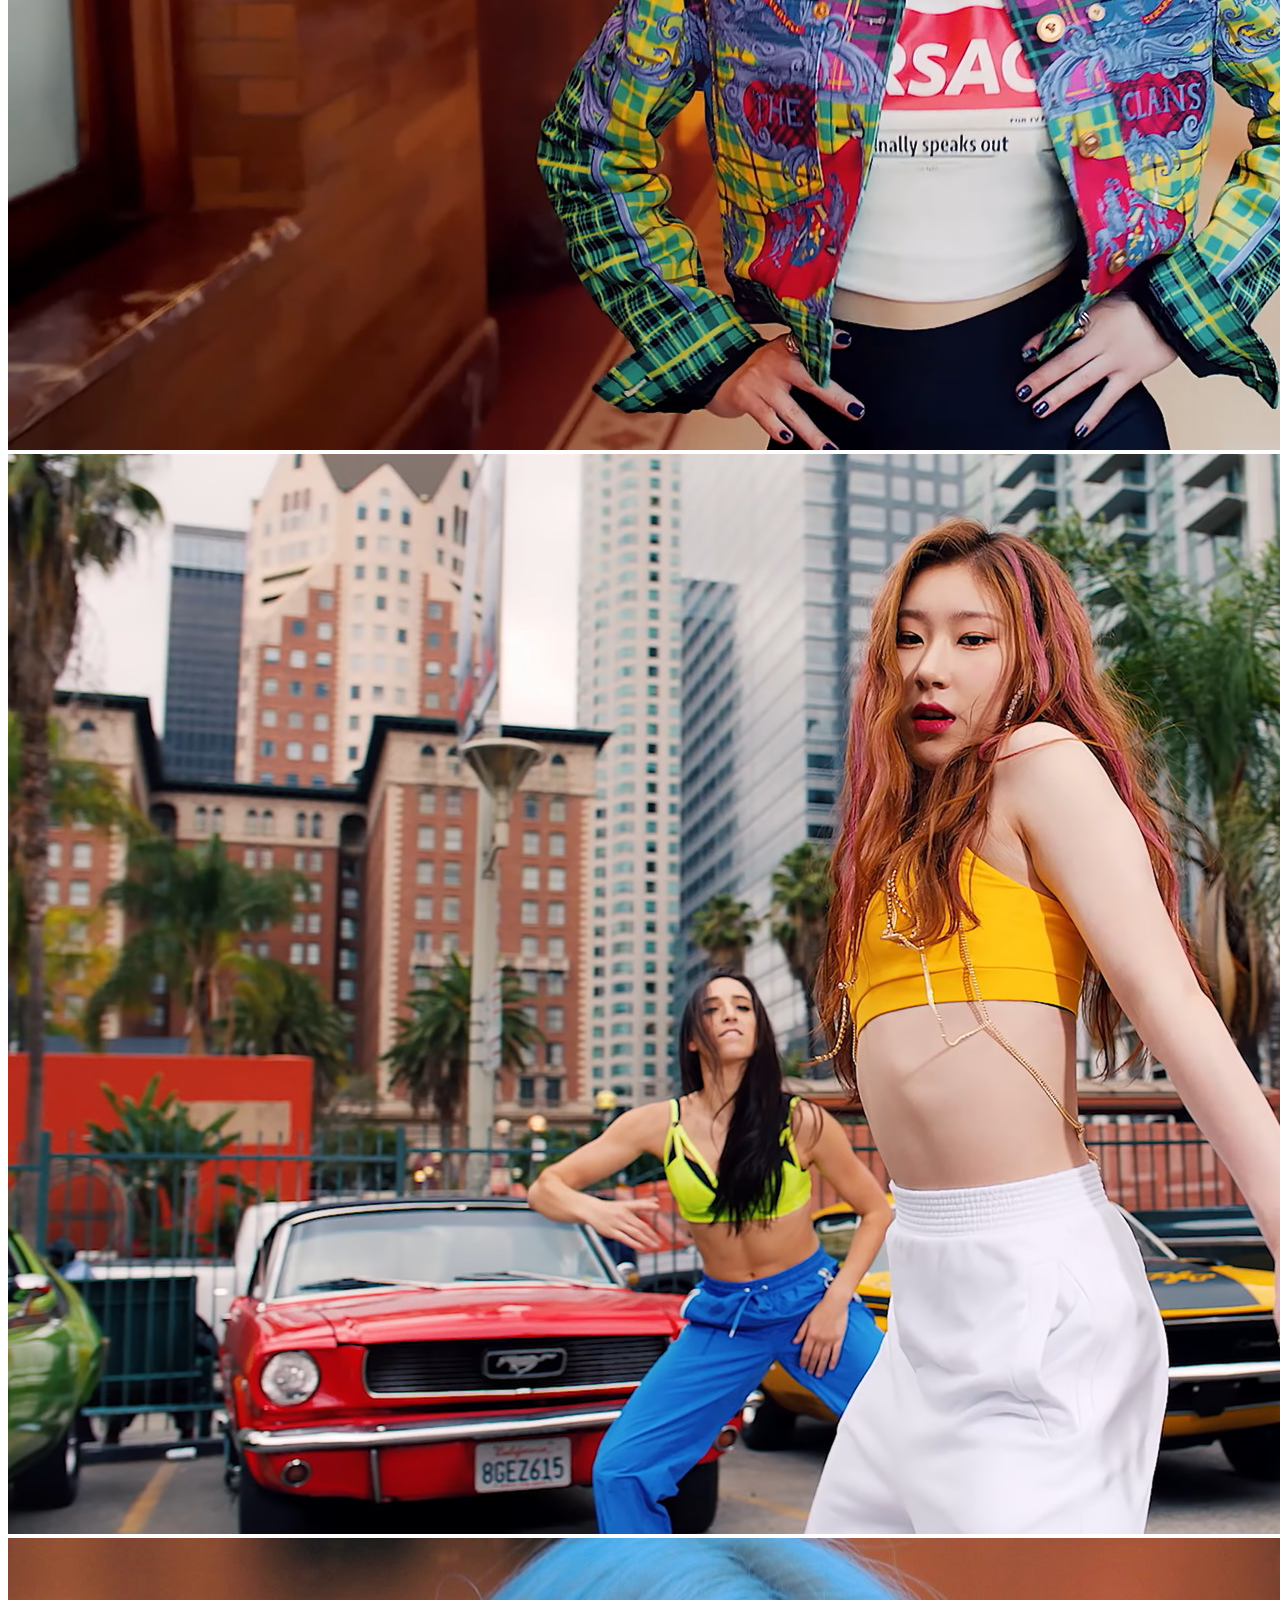
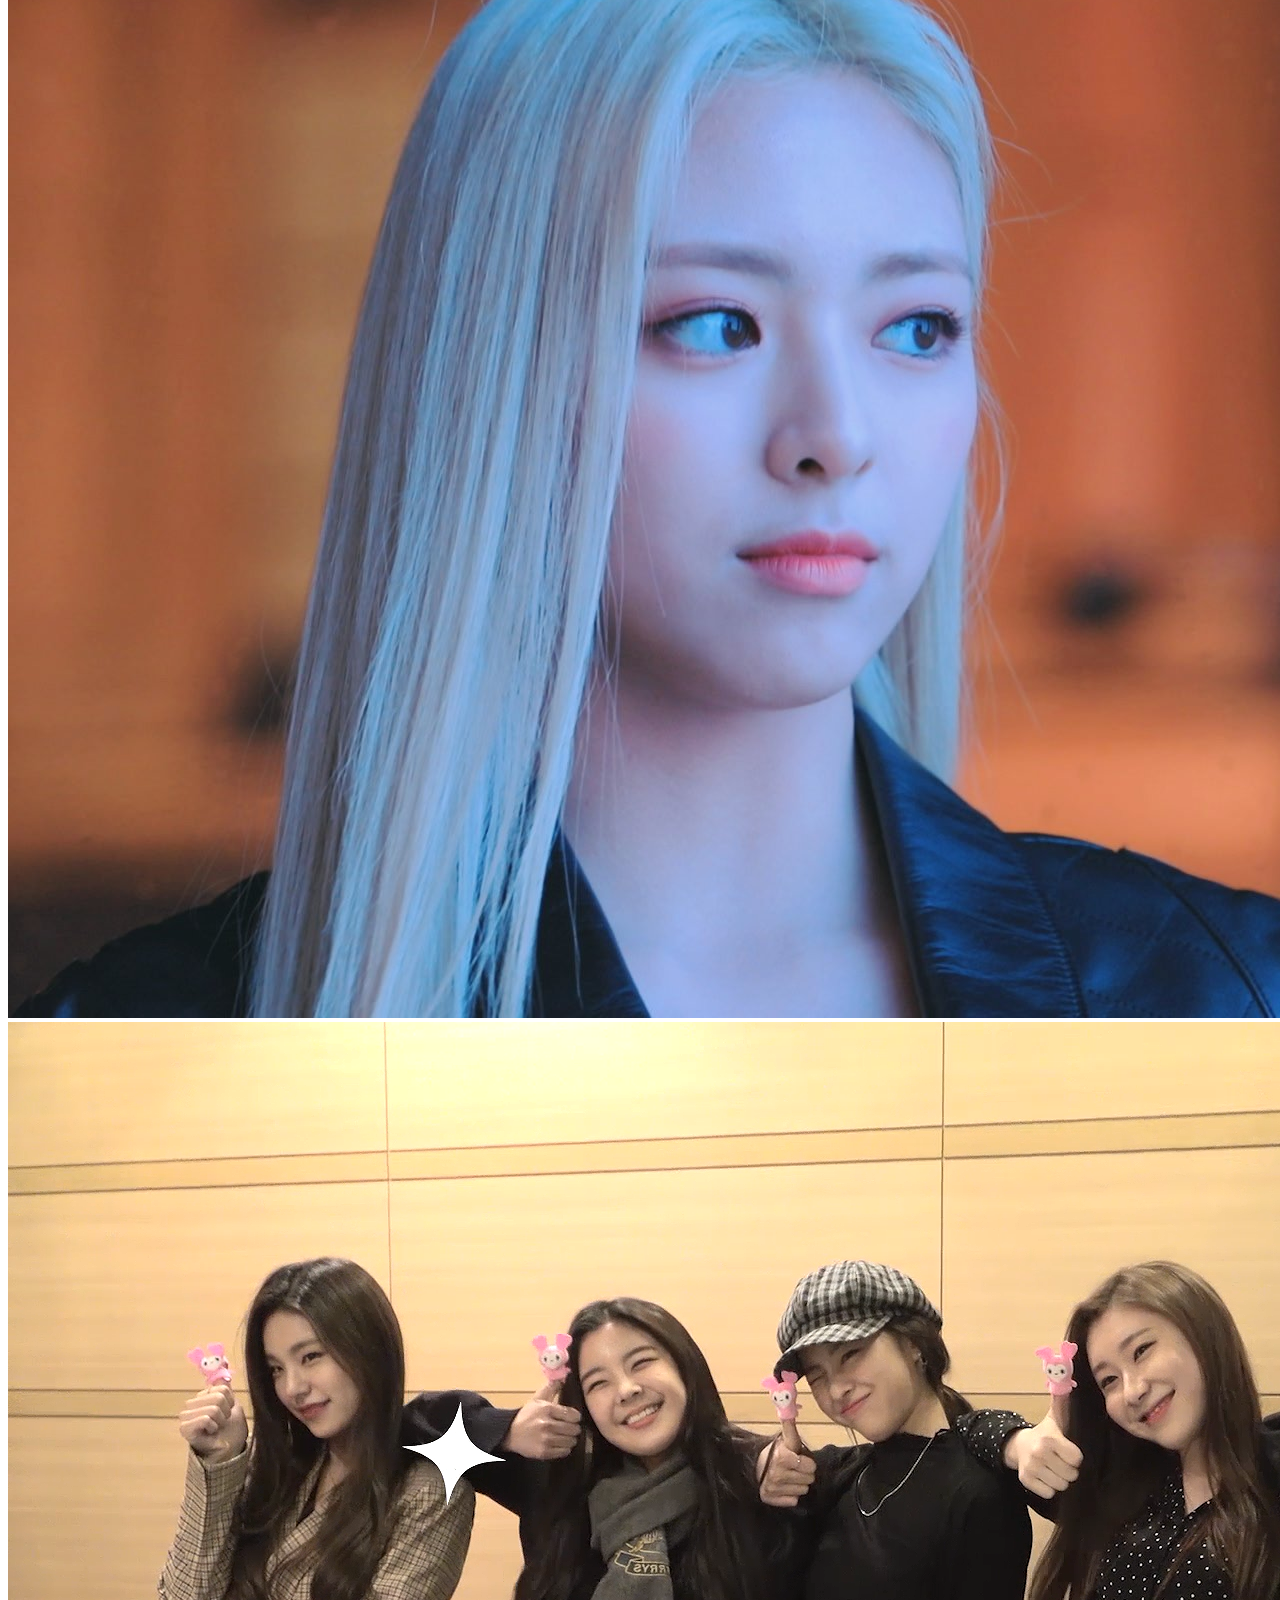
<file: pages/gallery.html>
<!DOCTYPE html>
<html lang="en">

<head>
  <meta charset="UTF-8">
  <meta name="viewport" content="width=device-width, initial-scale=1.0">
  <title>GALLERY</title>
  <link rel="stylesheet" href="https://cdn.jsdelivr.net/npm/bootstrap@4.5.3/dist/css/bootstrap.min.css" integrity="sha384-TX8t27EcRE3e/ihU7zmQxVncDAy5uIKz4rEkgIXeMed4M0jlfIDPvg6uqKI2xXr2" crossorigin="anonymous">
  <script src="https://cdn.jsdelivr.net/npm/bootstrap@4.5.3/dist/js/bootstrap.bundle.min.js" integrity="sha384-ho+j7jyWK8fNQe+A12Hb8AhRq26LrZ/JpcUGGOn+Y7RsweNrtN/tE3MoK7ZeZDyx" crossorigin="anonymous">
  </script>
  <script src="https://code.jquery.com/jquery-3.5.1.slim.min.js" integrity="sha384-DfXdz2htPH0lsSSs5nCTpuj/zy4C+OGpamoFVy38MVBnE+IbbVYUew+OrCXaRkfj" crossorigin="anonymous">
  </script>
  <script src="https://cdn.jsdelivr.net/npm/popper.js@1.16.1/dist/umd/popper.min.js" integrity="sha384-9/reFTGAW83EW2RDu2S0VKaIzap3H66lZH81PoYlFhbGU+6BZp6G7niu735Sk7lN" crossorigin="anonymous">
  </script>
  <script src="https://cdn.jsdelivr.net/npm/bootstrap@4.5.3/dist/js/bootstrap.min.js" integrity="sha384-w1Q4orYjBQndcko6MimVbzY0tgp4pWB4lZ7lr30WKz0vr/aWKhXdBNmNb5D92v7s" crossorigin="anonymous">
  </script>
  <link rel="stylesheet" href="../fancybox/jquery.fancybox.min.css">
  <script src="../fancybox/jquery.fancybox.min.js"></script>
  <link rel="stylesheet" href="../css/style.css">
  <script>
    $('[data-fancybox="gallery"]').fancybox({
      // Options will go here
    });
  </script>
</head>

<body id="gallery">

  <nav class="navbar navbar-expand-lg navbar-light bg-light">
    <a class="navbar-brand d-block d-lg-none" href="#">ITZY</a>
    <button class="navbar-toggler" type="button" data-toggle="collapse" data-target="#navbarNav" aria-controls="navbarNav" aria-expanded="false" aria-label="Toggle navigation">
      <span class="navbar-toggler-icon"></span>
    </button>
    <div class="collapse navbar-collapse" id="navbarNav">
      <ul class="navbar-nav mx-auto">
        <li class="nav-item active mx-auto">
          <a class="nav-link" href="../index.html"><b>HOME</b></a>
        </li>
        <li class="nav-item active mx-auto">
          <a class="nav-link" href="profile.html"><b>PROFILE</b></a>
        </li>
        <li class="nav-item active mx-auto">
          <a class="nav-link" href="discography.html"><b>DISCOGRAPHY</b></a>
        </li>
        <li class="nav-item active mx-auto">
          <a class="nav-link" href="gallery.html"><b>GALLERY</b></a>
        </li>
        <li class="nav-item active mx-auto">
          <a class="nav-link" href="video.html"><b>VIDEO</b></a>
        </li>
        <li class="nav-item active mx-auto">
          <a class="nav-link" href="notice.html"><b>NOTICE</b></a>
        </li>
      </ul>
    </div>
  </nav>
  <header>
    <h1 class="text-center pt-5">Gallery</h1>
  </header>
  <div class="content">
    <div class="container">
      <div class="row">
        <div class="col-4 pt-4"><a href="../img/1.jpg" data-fancybox="gallery">
            <img src="../img/1.jpg" class="img-fluid" alt="" />
          </a></div>
        <div class="col-4 pt-4"> <a href="../img/2.jpg" data-fancybox="gallery">
            <img src="../img/2.jpg" class="img-fluid" alt="" />
          </a></div>
        <div class="col-4 pt-4"><a href="../img/3.jpg" data-fancybox="gallery">
            <img src="../img/3.jpg" class="img-fluid" alt="" />
          </a></div>
        <div class="col-4 pt-4"><a href="../img/4.jpg" data-fancybox="gallery">
            <img src="../img/4.jpg" class="img-fluid" alt="" />
          </a></div>

        <div class="col-4 pt-4"><a href="../img/5.jpg" data-fancybox="gallery">
            <img src="../img/5.jpg" class="img-fluid" alt="" />
          </a></div>
        <div class="col-4 pt-4"> <a href="../img/6.jpg" data-fancybox="gallery">
            <img src="../img/6.jpg" class="img-fluid" alt="" />
          </a></div>
        <div class="col-4 pt-4"><a href="../img/7.jpg" data-fancybox="gallery">
            <img src="../img/7.jpg" class="img-fluid" alt="" />
          </a></div>
        <div class="col-4 pt-4"><a href="../img/8.jpg" data-fancybox="gallery">
            <img src="../img/8.jpg" class="img-fluid" alt="" />
          </a></div>
        <div class="col-4 pt-4"><a href="../img/9.jpg" data-fancybox="gallery">
            <img src="../img/9.jpg" class="img-fluid" alt="" />
          </a></div>
        <div class="col-4 pt-4"> <a href="../img/10.jpg" data-fancybox="gallery">
            <img src="../img/10.jpg" class="img-fluid" alt="" />
          </a></div>
        <div class="col-4 pt-4"><a href="../img/11.jpg" data-fancybox="gallery">
            <img src="../img/11.jpg" class="img-fluid" alt="" />
          </a></div>
        <div class="col-4 pt-4"><a href="../img/12.jpg" data-fancybox="gallery">
            <img src="../img/12.jpg" class="img-fluid" alt="" />
          </a></div>
        <div class="col-4 pt-4"><a href="../img/13.jpg" data-fancybox="gallery">
            <img src="../img/13.jpg" class="img-fluid" alt="" />
          </a></div>
        <div class="col-4 pt-4"> <a href="../img/14.jpg" data-fancybox="gallery">
            <img src="../img/14.jpg" class="img-fluid" alt="" />
          </a></div>
        <div class="col-4 pt-4"><a href="../img/15.png" data-fancybox="gallery">
            <img src="../img/15.png" class="img-fluid" alt="" />
          </a></div>
        <div class="col-4 pt-4"><a href="../img/16.jpg" data-fancybox="gallery">
            <img src="../img/16.jpg" class="img-fluid" alt="" />
          </a></div>
        <div class="col-4 pt-4"> <a href="../img/17.jpg" data-fancybox="gallery">
            <img src="../img/17.jpg" class="img-fluid" alt="" />
          </a></div>
          <div class="col-4 pt-4"> <a href="../img/18.jpg" data-fancybox="gallery">
              <img src="../img/18.jpg" class="img-fluid" alt="" />
            </a></div>
      </div>

    </div>
  </div>
  <footer>
    <div class="container h-100">
      <div class="row justify-content-center h-100 align-items-center">
        <div class="col-12 d-flex justify-content-center">
          <a href="https://www.instagram.com/itzy.all.in.us/" class="d-flex justify-content-center mx-3">
            <img src="../img/sns_instagram_b.png" alt="" class="img-fluid">
          </a>
          <a href="https://www.facebook.com/OfficialItzy/" class="d-flex justify-content-center mx-3">
            <img src="../img/sns_facebook_b.png" alt="" class="img-fluid">
          </a>
          <a href="https://twitter.com/itzyofficial" class="d-flex justify-content-center mx-3">
            <img src="../img/sns_twitter_b.png" alt="" class="img-fluid">
          </a>
          <a href="https://www.youtube.com/channel/UCDhM2k2Cua-JdobAh5moMFg" class="d-flex justify-content-center mx-3">
            <img src="../img/sns_youtube_b.png" alt="" class="img-fluid">
          </a>
        </div>
      </div>

    </div>

  </footer>
  <p class="text-center">Copyright © JYP ENTERTAINMENT Co., Ltd. All rights reserved</p>
</body>

</html>
</file>
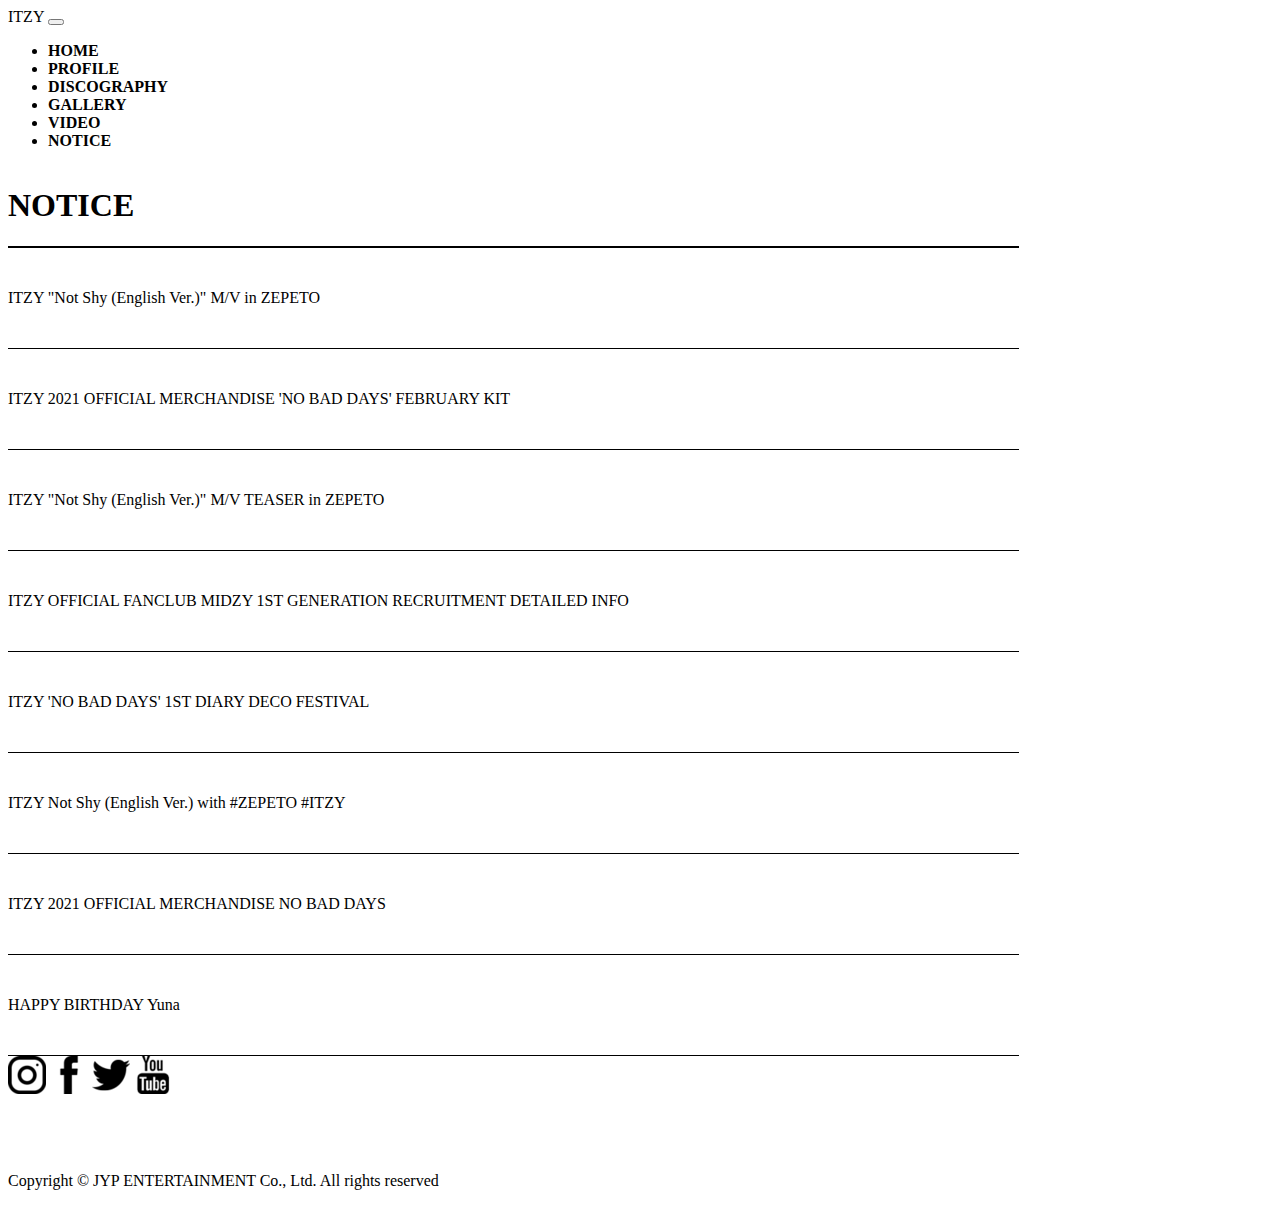
<file: pages/notice.html>
<!DOCTYPE html>
<html lang="en">

<head>
    <meta charset="UTF-8">
    <title>Notice</title>
    <link rel="stylesheet" href="https://cdn.jsdelivr.net/npm/bootstrap@4.5.3/dist/css/bootstrap.min.css" integrity="sha384-TX8t27EcRE3e/ihU7zmQxVncDAy5uIKz4rEkgIXeMed4M0jlfIDPvg6uqKI2xXr2" crossorigin="anonymous">
    <script src="https://cdn.jsdelivr.net/npm/bootstrap@4.5.3/dist/js/bootstrap.bundle.min.js" integrity="sha384-ho+j7jyWK8fNQe+A12Hb8AhRq26LrZ/JpcUGGOn+Y7RsweNrtN/tE3MoK7ZeZDyx" crossorigin="anonymous"></script>
    <script src="https://code.jquery.com/jquery-3.5.1.slim.min.js" integrity="sha384-DfXdz2htPH0lsSSs5nCTpuj/zy4C+OGpamoFVy38MVBnE+IbbVYUew+OrCXaRkfj" crossorigin="anonymous"></script>
    <script src="https://cdn.jsdelivr.net/npm/popper.js@1.16.1/dist/umd/popper.min.js" integrity="sha384-9/reFTGAW83EW2RDu2S0VKaIzap3H66lZH81PoYlFhbGU+6BZp6G7niu735Sk7lN" crossorigin="anonymous"></script>
    <script src="https://cdn.jsdelivr.net/npm/bootstrap@4.5.3/dist/js/bootstrap.min.js" integrity="sha384-w1Q4orYjBQndcko6MimVbzY0tgp4pWB4lZ7lr30WKz0vr/aWKhXdBNmNb5D92v7s" crossorigin="anonymous"></script>
    <link rel="stylesheet" href="../css/style.css">
</head>

<body id="notice">
    <nav class="navbar navbar-expand-lg navbar-light bg-light">
        <a class="navbar-brand d-block d-lg-none" href="#">ITZY</a>
        <button class="navbar-toggler" type="button" data-toggle="collapse" data-target="#navbarNav"
            aria-controls="navbarNav" aria-expanded="false" aria-label="Toggle navigation">
            <span class="navbar-toggler-icon"></span>
        </button>
        <div class="collapse navbar-collapse" id="navbarNav">
            <ul class="navbar-nav mx-auto">
                <li class="nav-item active mx-auto">
                    <a class="nav-link" href="../index.html"><b>HOME</b></a>
                </li>
                <li class="nav-item active mx-auto">
                    <a class="nav-link" href="profile.html"><b>PROFILE</b></a>
                </li>
                <li class="nav-item active mx-auto">
                    <a class="nav-link" href="discography.html"><b>DISCOGRAPHY</b></a>
                </li>
                <li class="nav-item active mx-auto">
                    <a class="nav-link" href="gallery.html"><b>GALLERY</b></a>
                </li>
                <li class="nav-item active mx-auto">
                    <a class="nav-link" href="video.html"><b>VIDEO</b></a>
                </li>
                <li class="nav-item active mx-auto">
                    <a class="nav-link" href="notice.html"><b>NOTICE</b></a>
                </li>
            </ul>
        </div>
    </nav>

    <header>
        <h1 class="text-center mt-5">NOTICE</h1>
    </header>
    <div class="content h-100 d-flex align-items-center">
        <div class="container">
            <div class="item">ITZY "Not Shy (English Ver.)" M/V in ZEPETO</div>
            <div class="item">ITZY 2021 OFFICIAL MERCHANDISE 'NO BAD DAYS' FEBRUARY KIT</div>
            <div class="item">ITZY "Not Shy (English Ver.)" M/V TEASER in ZEPETO</div>
            <div class="item">ITZY OFFICIAL FANCLUB MIDZY 1ST GENERATION RECRUITMENT DETAILED INFO</div>
            <div class="item">ITZY 'NO BAD DAYS' 1ST DIARY DECO FESTIVAL</div>
            <div class="item">ITZY Not Shy (English Ver.) with #ZEPETO #ITZY</div>
            <div class="item">ITZY 2021 OFFICIAL MERCHANDISE NO BAD DAYS</div>
            <div class="item">HAPPY BIRTHDAY Yuna</div>
        </div>
    </div>
    <footer>
        <div class="container h-100">
            <div class="row justify-content-center h-100 align-items-center">
                <div class="col-12 d-flex justify-content-center">
                  <a href="https://www.instagram.com/itzy.all.in.us/" class="d-flex justify-content-center mx-3">
                      <img src="../img/sns_instagram_b.png" alt="" class="img-fluid">
                  </a>
                  <a href="https://www.facebook.com/OfficialItzy/" class="d-flex justify-content-center mx-3">
                      <img src="../img/sns_facebook_b.png" alt="" class="img-fluid">
                  </a>
                  <a href="https://twitter.com/itzyofficial" class="d-flex justify-content-center mx-3">
                      <img src="../img/sns_twitter_b.png" alt="" class="img-fluid">
                  </a>
                  <a href="https://www.youtube.com/channel/UCDhM2k2Cua-JdobAh5moMFg" class="d-flex justify-content-center mx-3">
                      <img src="../img/sns_youtube_b.png" alt="" class="img-fluid">
                  </a>
                </div>
            </div>

        </div>

    </footer>
    <p class="text-center">Copyright © JYP ENTERTAINMENT Co., Ltd. All rights reserved</p>
</body>


</html>
</file>
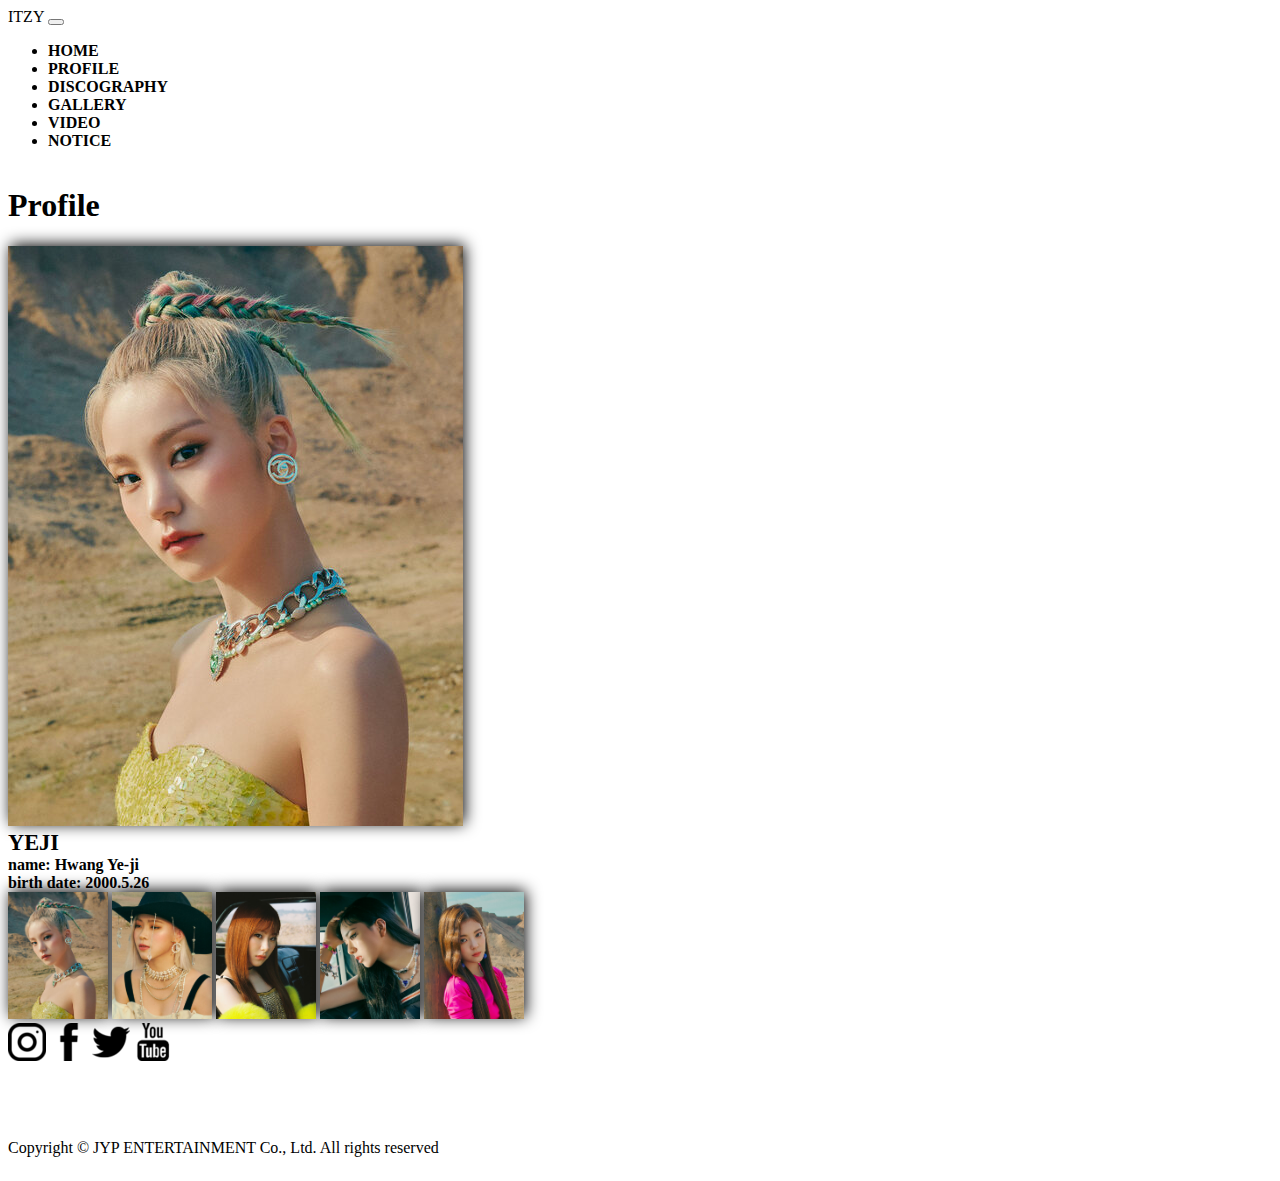
<file: pages/profile.html>
<!DOCTYPE html>
<html lang="en">

<head>
    <meta charset="UTF-8">
    <meta name="viewport" content="width=device-width, initial-scale=1.0">
    <title>PROFILE</title>
    <link rel="stylesheet" href="https://cdn.jsdelivr.net/npm/bootstrap@4.5.3/dist/css/bootstrap.min.css"
        integrity="sha384-TX8t27EcRE3e/ihU7zmQxVncDAy5uIKz4rEkgIXeMed4M0jlfIDPvg6uqKI2xXr2" crossorigin="anonymous">
    <script src="https://code.jquery.com/jquery-3.5.1.slim.min.js"
        integrity="sha384-DfXdz2htPH0lsSSs5nCTpuj/zy4C+OGpamoFVy38MVBnE+IbbVYUew+OrCXaRkfj" crossorigin="anonymous">
    </script>
    <script src="https://cdn.jsdelivr.net/npm/bootstrap@4.5.3/dist/js/bootstrap.bundle.min.js"
        integrity="sha384-ho+j7jyWK8fNQe+A12Hb8AhRq26LrZ/JpcUGGOn+Y7RsweNrtN/tE3MoK7ZeZDyx" crossorigin="anonymous">
    </script>
    <script src="https://cdn.jsdelivr.net/npm/popper.js@1.16.1/dist/umd/popper.min.js"
        integrity="sha384-9/reFTGAW83EW2RDu2S0VKaIzap3H66lZH81PoYlFhbGU+6BZp6G7niu735Sk7lN" crossorigin="anonymous">
    </script>
    <script src="https://cdn.jsdelivr.net/npm/bootstrap@4.5.3/dist/js/bootstrap.min.js"
        integrity="sha384-w1Q4orYjBQndcko6MimVbzY0tgp4pWB4lZ7lr30WKz0vr/aWKhXdBNmNb5D92v7s" crossorigin="anonymous">
    </script>
    <link rel="stylesheet" href="../fancybox/jquery.fancybox.min.css">
    <script src="../fancybox/jquery.fancybox.min.js"></script>
    <link rel="stylesheet" href="../css/style.css">
</head>

<body id="profile">
    <nav class="navbar navbar-expand-lg navbar-light bg-light">
        <a class="navbar-brand d-block d-lg-none" href="#">ITZY</a>
        <button class="navbar-toggler" type="button" data-toggle="collapse" data-target="#navbarNav"
            aria-controls="navbarNav" aria-expanded="false" aria-label="Toggle navigation">
            <span class="navbar-toggler-icon"></span>
        </button>
        <div class="collapse navbar-collapse" id="navbarNav">
            <ul class="navbar-nav mx-auto">
                <li class="nav-item active mx-auto">
                    <a class="nav-link" href="../index.html"><b>HOME</b></a>
                </li>
                <li class="nav-item active mx-auto">
                    <a class="nav-link" href="profile.html"><b>PROFILE</b></a>
                </li>
                <li class="nav-item active mx-auto">
                    <a class="nav-link" href="discography.html"><b>DISCOGRAPHY</b></a>
                </li>
                <li class="nav-item active mx-auto">
                    <a class="nav-link" href="gallery.html"><b>GALLERY</b></a>
                </li>
                <li class="nav-item active mx-auto">
                    <a class="nav-link" href="video.html"><b>VIDEO</b></a>
                </li>
                <li class="nav-item active mx-auto">
                    <a class="nav-link" href="notice.html"><b>NOTICE</b></a>
                </li>
            </ul>
        </div>
    </nav>
    <header>
        <h1 class="text-center pt-5">Profile</h1>
    </header>

    <div class="content">

        <div class="container-fluid h-100 sad pt-5">
            <div class="row h-100 justify-content-center align-items-center">
                <div id="yeji" class="col-12 text-center hide">
                        <img src="../img/p1.jpg" class="img-fluid" alt="">
                        <div>
                            <div class="text-center pt-2 chara_name">YEJI</div>
                        </div>
                        <div class="text-center">
                          <div><strong>name: Hwang Ye-ji</strong></div>
                          <div><strong>birth date: 2000.5.26</strong></div>
                        </div>
                </div>

                <div id="ryujin" class="col-12 text-center hide">
                        <img src="../img/p2.jpg" class="img-fluid" alt="">
                        <div>
                            <div class="text-center pt-2 chara_name">RYUJIN</div>
                        </div>
                        <div class="text-center">
                          <div><strong>name: Shin Ryu-jin</strong></div>
                          <div><strong>birth date: 2001.4.17</strong></div>
                        </div>
                </div>
                <div id="chaeryong" class="col-12 text-center hide">
                        <img src="../img/p3.jpg" class="img-fluid" alt="">
                        <div>
                            <div class="text-center pt-2 chara_name">CHAERYONG</div>
                        </div>
                        <div class="text-center">
                          <div><strong>name: Lee Chae-ryeong</strong></div>
                          <div><strong>birth date: 2001.6.5</strong></div>
                        </div>
                </div>
                <div id="yuna" class="col-12 text-center hide">
                        <img src="../img/p4.jpg" class="img-fluid" alt="">
                        <div>
                            <div class="text-center pt-2 chara_name">YUNA</div>
                        </div>
                        <div class="text-center">
                          <div><strong>name: Hwang Ye-ji</strong></div>
                          <div><strong>birth date: 2003.12.9</strong></div>
                        </div>
                </div>
                <div id="lia" class="col-12 text-center hide">
                        <img src="../img/p5.jpg" class="img-fluid" alt="">
                        <div>
                            <div class="text-center pt-2 chara_name">LIA</div>
                        </div>
                        <div class="text-center">
                          <div><strong>name: Choi Ji-su</strong></div>
                          <div><strong>birth date: 2000.7.21</strong></div>
                        </div>
                </div>
            </div>
            <div class="row justify-content-center pt-5">
              <div class="col-6 d-flex justify-content-around">
                <img src="../img/p1.jpg" class="chara" onclick="click_chara('yeji')">
                <img src="../img/p2.jpg" class="chara" onclick="click_chara('ryujin')">
                <img src="../img/p3.jpg" class="chara" onclick="click_chara('chaeryong')">
                <img src="../img/p4.jpg" class="chara" onclick="click_chara('yuna')">
                <img src="../img/p5.jpg" class="chara" onclick="click_chara('lia')">
              </div>
            </div>
        </div>
    </div>
    <footer>
        <div class="container h-100">
            <div class="row justify-content-center h-100 align-items-center">
                <div class="col-12 d-flex justify-content-center">
                    <a href="https://www.instagram.com/itzy.all.in.us/" class="d-flex justify-content-center mx-3">
                        <img src="../img/sns_instagram_b.png" alt="" class="img-fluid">
                    </a>
                    <a href="https://www.facebook.com/OfficialItzy/" class="d-flex justify-content-center mx-3">
                        <img src="../img/sns_facebook_b.png" alt="" class="img-fluid">
                    </a>
                    <a href="https://twitter.com/itzyofficial" class="d-flex justify-content-center mx-3">
                        <img src="../img/sns_twitter_b.png" alt="" class="img-fluid">
                    </a>
                    <a href="https://www.youtube.com/channel/UCDhM2k2Cua-JdobAh5moMFg" class="d-flex justify-content-center mx-3">
                        <img src="../img/sns_youtube_b.png" alt="" class="img-fluid">
                    </a>
                </div>
            </div>

        </div>

    </footer>
    <p class="text-center">Copyright © JYP ENTERTAINMENT Co., Ltd. All rights reserved</p>
    <script type="text/javascript">
      let hide_content = () =>{
      let elems = document.querySelectorAll('.hide');
      for (i = 0; i < elems.length; i++){
        elems[i].style.display = "none";
      }
    };

      let click_chara = (name) =>{
        hide_content();
        let elem = document.querySelector('#' + name);
        elem.style.display = "block";
      }

    </script>
</body>

</html>
</file>
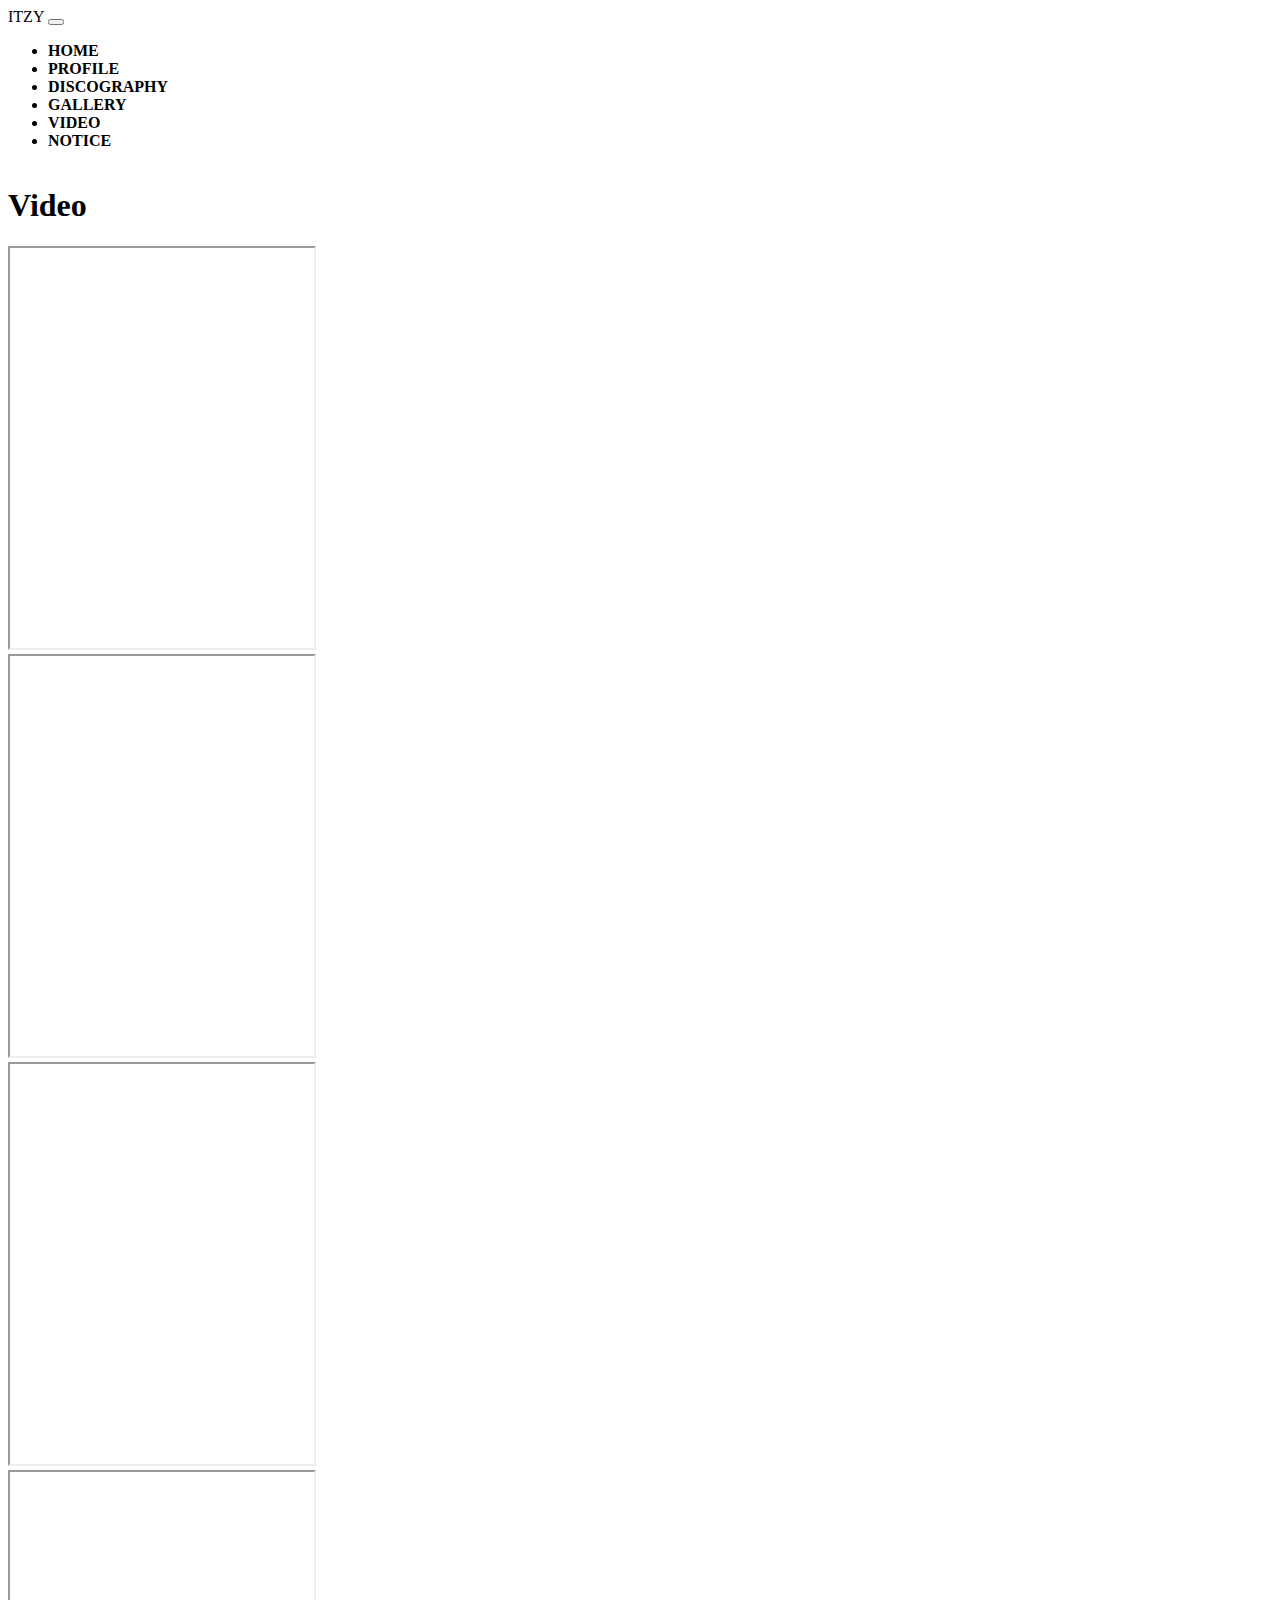
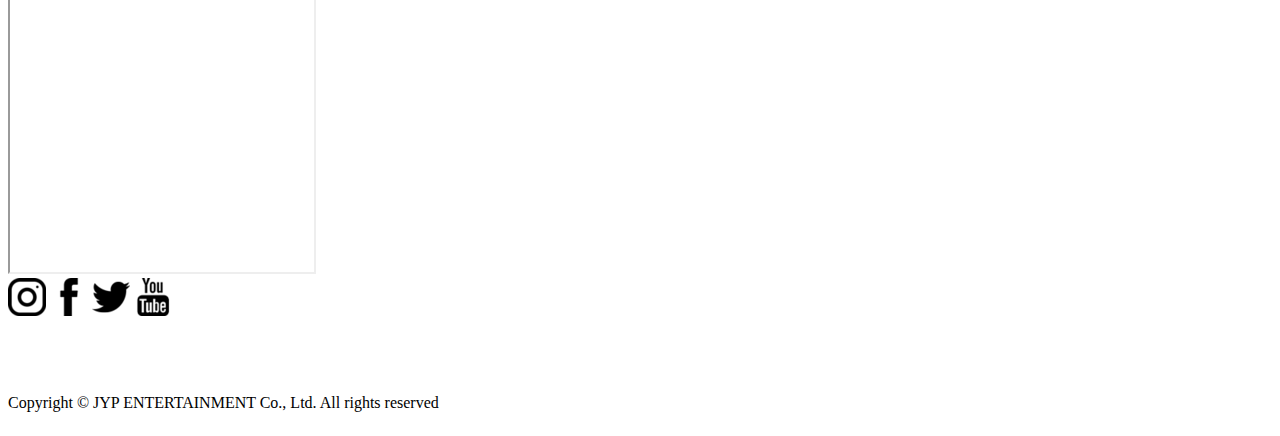
<file: pages/video.html>
<!DOCTYPE html>
<html lang="en">

<head>
  <meta charset="UTF-8">
  <meta name="viewport" content="width=device-width, initial-scale=1.0">
  <title>Video</title>
  <link href="https://cdn.jsdelivr.net/npm/bootstrap@5.0.0-beta1/dist/css/bootstrap.min.css" rel="stylesheet" integrity="sha384-giJF6kkoqNQ00vy+HMDP7azOuL0xtbfIcaT9wjKHr8RbDVddVHyTfAAsrekwKmP1" crossorigin="anonymous">
  <script src="https://cdn.jsdelivr.net/npm/bootstrap@5.0.0-beta1/dist/js/bootstrap.bundle.min.js" integrity="sha384-ygbV9kiqUc6oa4msXn9868pTtWMgiQaeYH7/t7LECLbyPA2x65Kgf80OJFdroafW" crossorigin="anonymous"></script>
  <script src="https://cdn.jsdelivr.net/npm/@popperjs/core@2.5.4/dist/umd/popper.min.js" integrity="sha384-q2kxQ16AaE6UbzuKqyBE9/u/KzioAlnx2maXQHiDX9d4/zp8Ok3f+M7DPm+Ib6IU" crossorigin="anonymous"></script>
  <script src="https://cdn.jsdelivr.net/npm/bootstrap@5.0.0-beta1/dist/js/bootstrap.min.js" integrity="sha384-pQQkAEnwaBkjpqZ8RU1fF1AKtTcHJwFl3pblpTlHXybJjHpMYo79HY3hIi4NKxyj" crossorigin="anonymous"></script>

  <link rel="stylesheet" href="../css/style.css">
</head>

<body id="video">
  <nav class="navbar navbar-expand-lg navbar-light bg-light">
    <a class="navbar-brand d-block d-lg-none" href="#">ITZY</a>
    <button class="navbar-toggler" type="button" data-toggle="collapse" data-target="#navbarNav" aria-controls="navbarNav" aria-expanded="false" aria-label="Toggle navigation">
      <span class="navbar-toggler-icon"></span>
    </button>
    <div class="collapse navbar-collapse" id="navbarNav">
      <ul class="navbar-nav mx-auto">
        <li class="nav-item active mx-auto">
          <a class="nav-link" href="../index.html"><b>HOME</b></a>
        </li>
        <li class="nav-item active mx-auto">
          <a class="nav-link" href="profile.html"><b>PROFILE</b></a>
        </li>
        <li class="nav-item active mx-auto">
          <a class="nav-link" href="discography.html"><b>DISCOGRAPHY</b></a>
        </li>
        <li class="nav-item active mx-auto">
          <a class="nav-link" href="gallery.html"><b>GALLERY</b></a>
        </li>
        <li class="nav-item active mx-auto">
          <a class="nav-link" href="video.html"><b>VIDEO</b></a>
        </li>
        <li class="nav-item active mx-auto">
          <a class="nav-link" href="notice.html"><b>NOTICE</b></a>
        </li>
      </ul>
    </div>
  </nav>
  <header>
    <h1 class="text-center py-5">Video</h1>
  </header>
  <div class="content">


    <div class="container">
      <div class="row">
        <div class="col-6"><iframe class="mainIframe" width="100%" height="400px" src="https://www.youtube.com/embed/wTowEKjDGkU" frameborder="3" allow="accelerometer; autoplay; clipboard-write; encrypted-media; gyroscope; picture-in-picture" allowfullscreen></iframe></div>
        <div class="col-6"><iframe class="mainIframe" width="100%" height="400px" src="https://www.youtube.com/embed/pNfTK39k55U" frameborder="3" allow="accelerometer; autoplay; clipboard-write; encrypted-media; gyroscope; picture-in-picture" allowfullscreen></iframe></div>
        <div class="col-6 pt-4"><iframe class="mainIframe" width="100%" height="400px" src="https://www.youtube.com/embed/zndvqTc4P9I" frameborder="3" allow="accelerometer; autoplay; clipboard-write; encrypted-media; gyroscope; picture-in-picture" allowfullscreen></iframe></div>
        <div class="col-6 pt-4"><iframe class="mainIframe" width="100%" height="400px" src="https://www.youtube.com/embed/fE2h3lGlOsk" frameborder="3" allow="accelerometer; autoplay; clipboard-write; encrypted-media; gyroscope; picture-in-picture" allowfullscreen></iframe></div>
        </div>
      </div>
    </div>
  </div>
  <footer>
    <div class="container h-100">
      <div class="row justify-content-center h-100 align-items-center">
        <div class="col-12 d-flex justify-content-center">
          <a href="https://www.instagram.com/itzy.all.in.us/" class="d-flex justify-content-center mx-3">
            <img src="../img/sns_instagram_b.png" alt="" class="img-fluid">
          </a>
          <a href="https://www.facebook.com/OfficialItzy/" class="d-flex justify-content-center mx-3">
            <img src="../img/sns_facebook_b.png" alt="" class="img-fluid">
          </a>
          <a href="https://twitter.com/itzyofficial" class="d-flex justify-content-center mx-3">
            <img src="../img/sns_twitter_b.png" alt="" class="img-fluid">
          </a>
          <a href="https://www.youtube.com/channel/UCDhM2k2Cua-JdobAh5moMFg" class="d-flex justify-content-center mx-3">
            <img src="../img/sns_youtube_b.png" alt="" class="img-fluid">
          </a>
        </div>
      </div>

    </div>

  </footer>
  <p class="text-center">Copyright © JYP ENTERTAINMENT Co., Ltd. All rights reserved</p>
  <script type="text/javascript">

  </script>
</body>

</html>
</file>
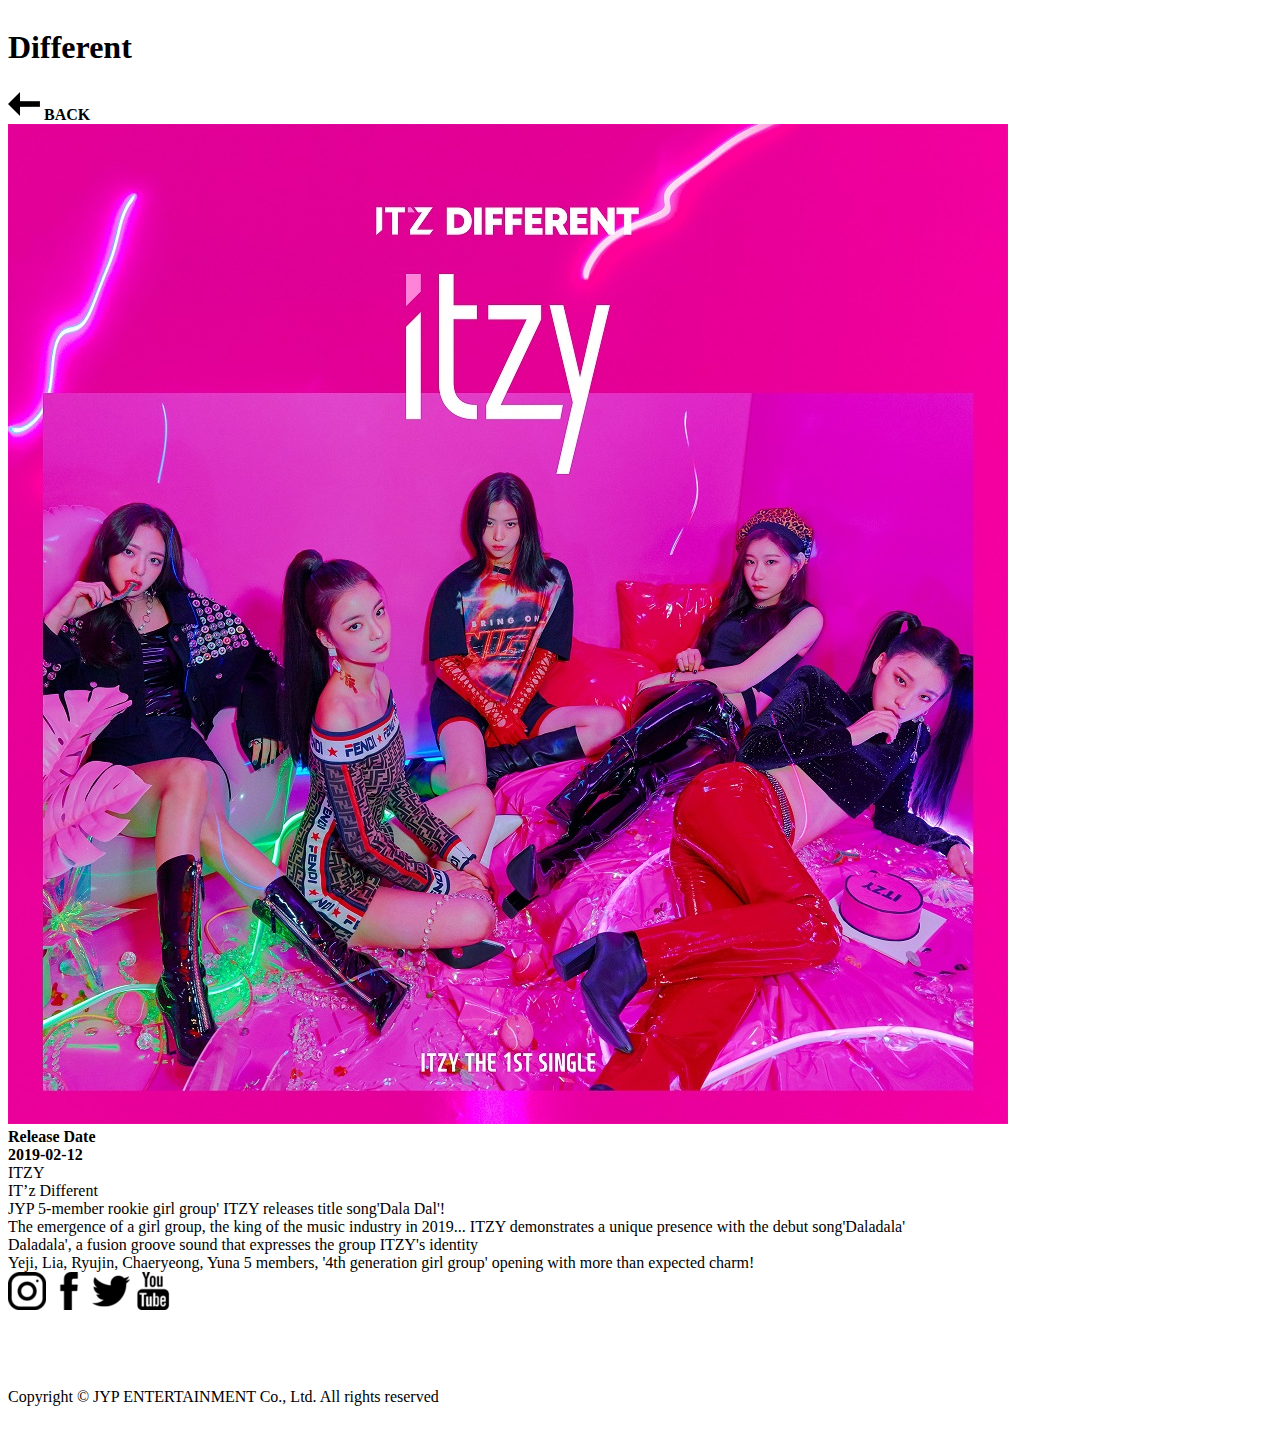
<file: pages/albums/different.html>
<!DOCTYPE html>
<html lang="en">

<head>
    <meta charset="UTF-8">
    <meta name="viewport" content="width=device-width, initial-scale=1">
    <title>Different</title>

    <link rel="stylesheet" href="https://cdn.jsdelivr.net/npm/bootstrap@4.5.3/dist/css/bootstrap.min.css" integrity="sha384-TX8t27EcRE3e/ihU7zmQxVncDAy5uIKz4rEkgIXeMed4M0jlfIDPvg6uqKI2xXr2" crossorigin="anonymous">
    <script src="https://cdn.jsdelivr.net/npm/bootstrap@4.5.3/dist/js/bootstrap.bundle.min.js" integrity="sha384-ho+j7jyWK8fNQe+A12Hb8AhRq26LrZ/JpcUGGOn+Y7RsweNrtN/tE3MoK7ZeZDyx" crossorigin="anonymous"></script>
    <script src="https://code.jquery.com/jquery-3.5.1.slim.min.js" integrity="sha384-DfXdz2htPH0lsSSs5nCTpuj/zy4C+OGpamoFVy38MVBnE+IbbVYUew+OrCXaRkfj" crossorigin="anonymous"></script>
    <script src="https://cdn.jsdelivr.net/npm/popper.js@1.16.1/dist/umd/popper.min.js" integrity="sha384-9/reFTGAW83EW2RDu2S0VKaIzap3H66lZH81PoYlFhbGU+6BZp6G7niu735Sk7lN" crossorigin="anonymous"></script>
    <script src="https://cdn.jsdelivr.net/npm/bootstrap@4.5.3/dist/js/bootstrap.min.js" integrity="sha384-w1Q4orYjBQndcko6MimVbzY0tgp4pWB4lZ7lr30WKz0vr/aWKhXdBNmNb5D92v7s" crossorigin="anonymous"></script>
    <link rel="stylesheet" href="../../css/albumItem.css">
</head>

<body>
    <header>
        <div class="d-flex flex-column">

            <div>
                <h1 class="text-center mx-auto pt-5">Different</h1>
            </div>

        </div>
    </header>
    <div class="content h-100">
        <div class="container">
            <div class="row align-items-center">
                <div class="col-md-6 col-xs-12">
                    <div class="pb-5">
                        <a href="../discography.html" class="text-dark">
                            <img src="../../img/arrow-66-32.png" class="img-fluid mr-auto" alt="">
                            <b>BACK</b>
                        </a>
                    </div>
                    <img src="../../img/ITz%2520Different.jpg" alt="" class="img-fluid">
                    <div class="text-center text-md-left"><b>Release Date</b></div>
                    <div class="text-center text-md-left"><b>2019-02-12</b></div>
                </div>
                <div class="col-md-6 col-xs-12 text-center text-md-left py-5">
                    <div>ITZY</div>

                    <div>IT’z Different</div>
                    <div>JYP 5-member rookie girl group' ITZY releases title song'Dala Dal'!</div>

                    <div>The emergence of a girl group, the king of the music industry in 2019... ITZY demonstrates a unique presence with the debut song'Daladala'</div>
                    <div>Daladala', a fusion groove sound that expresses the group ITZY's identity</div>
                    <div>Yeji, Lia, Ryujin, Chaeryeong, Yuna 5 members, '4th generation girl group' opening with more than expected charm!</div>
                </div>
            </div>
        </div>
    </div>
    <footer>
        <div class="container h-100">
            <div class="row justify-content-center h-100 align-items-center">
                <div class="col-12 d-flex justify-content-center">
                    <a href="#" class="d-flex justify-content-center mx-3">
                        <img src="../../img/sns_instagram_b.png" alt="" class="img-fluid">
                    </a>
                    <a href="#" class="d-flex justify-content-center mx-3">
                        <img src="../../img/sns_facebook_b.png" alt="" class="img-fluid">
                    </a>
                    <a href="#" class="d-flex justify-content-center mx-3">
                        <img src="../../img/sns_twitter_b.png" alt="" class="img-fluid">
                    </a>
                    <a href="#" class="d-flex justify-content-center mx-3">
                        <img src="../../img/sns_youtube_b.png" alt="" class="img-fluid">
                    </a>
                </div>
            </div>

        </div>

    </footer>
    <p class="text-center">Copyright © JYP ENTERTAINMENT Co., Ltd. All rights reserved</p>
</body>

</html>
</file>
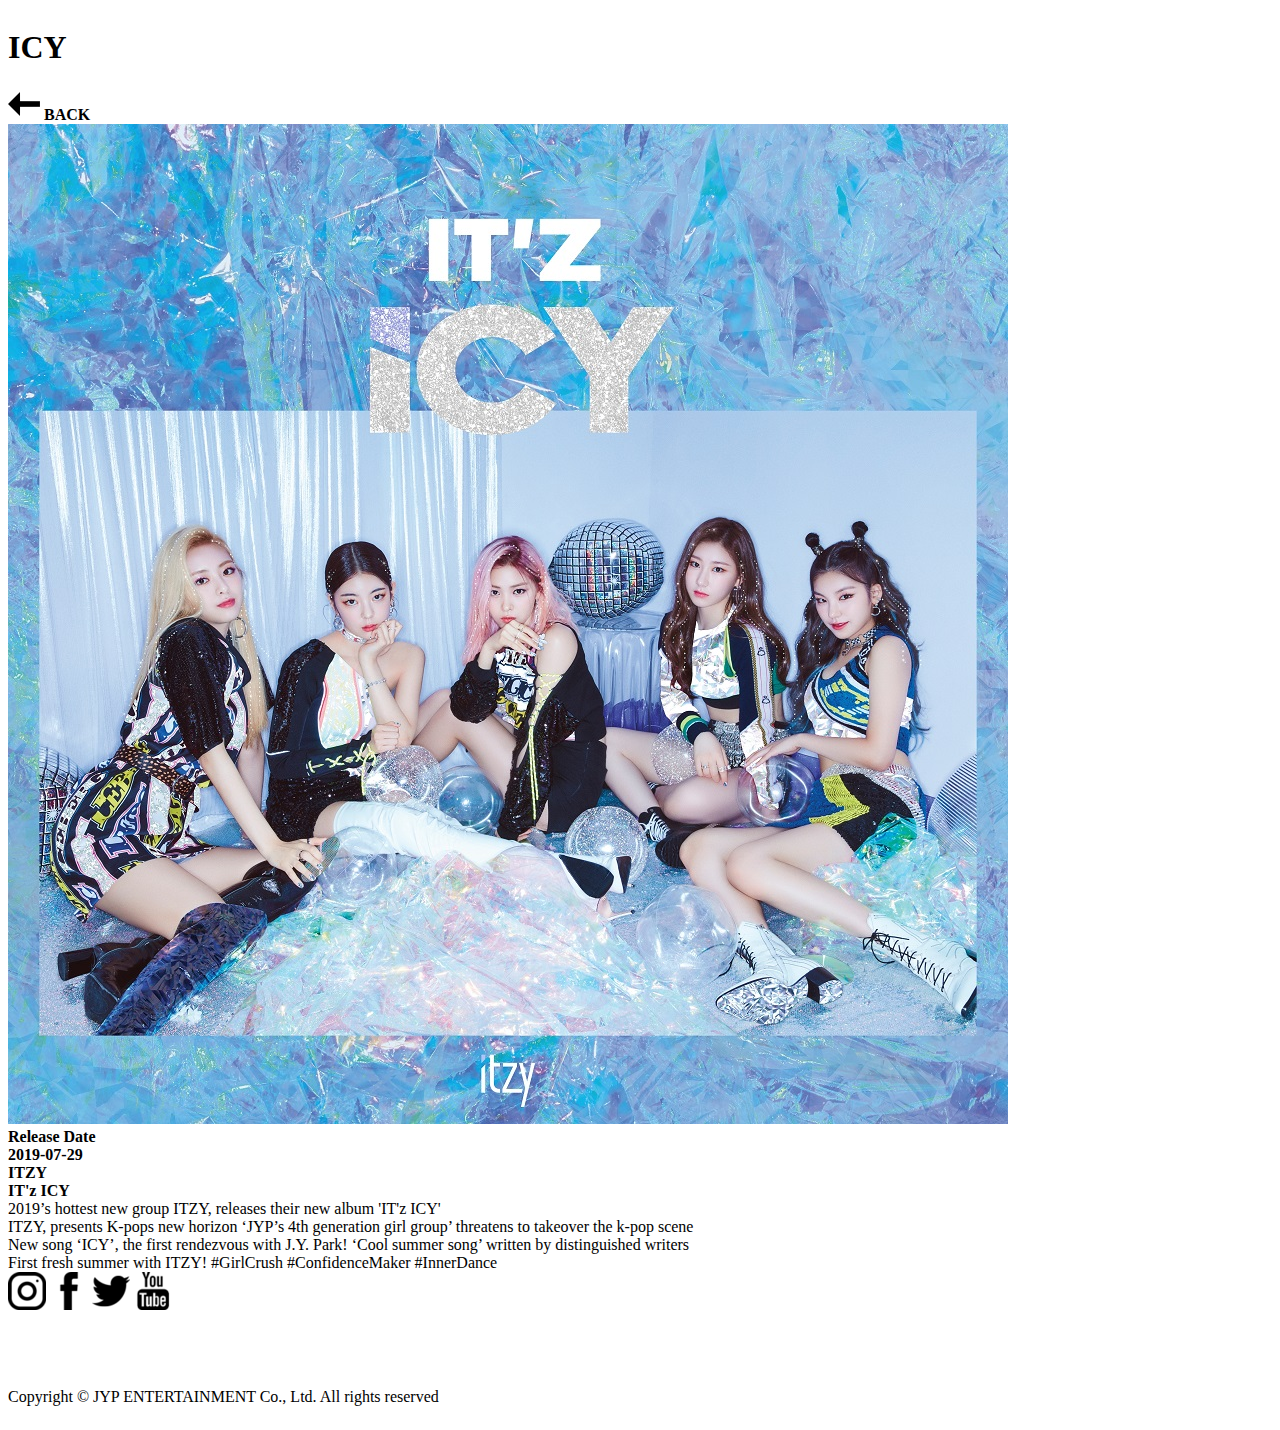
<file: pages/albums/icy.html>
<!DOCTYPE html>
<html lang="en">

<head>
    <meta charset="UTF-8">
    <meta name="viewport" content="width=device-width, initial-scale=1">
    <title>ICY</title>

    <link rel="stylesheet" href="https://cdn.jsdelivr.net/npm/bootstrap@4.5.3/dist/css/bootstrap.min.css" integrity="sha384-TX8t27EcRE3e/ihU7zmQxVncDAy5uIKz4rEkgIXeMed4M0jlfIDPvg6uqKI2xXr2" crossorigin="anonymous">
    <script src="https://cdn.jsdelivr.net/npm/bootstrap@4.5.3/dist/js/bootstrap.bundle.min.js" integrity="sha384-ho+j7jyWK8fNQe+A12Hb8AhRq26LrZ/JpcUGGOn+Y7RsweNrtN/tE3MoK7ZeZDyx" crossorigin="anonymous"></script>
    <script src="https://code.jquery.com/jquery-3.5.1.slim.min.js" integrity="sha384-DfXdz2htPH0lsSSs5nCTpuj/zy4C+OGpamoFVy38MVBnE+IbbVYUew+OrCXaRkfj" crossorigin="anonymous"></script>
    <script src="https://cdn.jsdelivr.net/npm/popper.js@1.16.1/dist/umd/popper.min.js" integrity="sha384-9/reFTGAW83EW2RDu2S0VKaIzap3H66lZH81PoYlFhbGU+6BZp6G7niu735Sk7lN" crossorigin="anonymous"></script>
    <script src="https://cdn.jsdelivr.net/npm/bootstrap@4.5.3/dist/js/bootstrap.min.js" integrity="sha384-w1Q4orYjBQndcko6MimVbzY0tgp4pWB4lZ7lr30WKz0vr/aWKhXdBNmNb5D92v7s" crossorigin="anonymous"></script>
    <link rel="stylesheet" href="../../css/albumItem.css">
</head>

<body>
    <header>
        <div class="d-flex flex-column">

            <div>
                <h1 class="text-center mx-auto pt-5">ICY</h1>
            </div>


        </div>
    </header>
    <div class="content h-100">
        <div class="container my-auto">
            <div class="row align-items-center">
                <div class="col-md-6 col-xs-12">
                    <div class="pb-5">
                        <a href="../discography.html" class="text-dark">
                            <img src="../../img/arrow-66-32.png" class="img-fluid mr-auto" alt="">
                            <b>BACK</b>
                        </a>
                    </div>
                    <img src="../../img/ITz%2520ICY.jpg" alt="" class="img-fluid">
                    <div class="text-center text-md-left"><b>Release Date</b></div>
                    <div class="text-center text-md-left"><b>2019-07-29</b></div>
                </div>
                <div class="col-md-6 col-xs-12 text-center text-md-left py-5">
                    <div><b>ITZY</b></div>

                    <div><b>IT'z ICY</b></div>
                    <div>2019’s hottest new group ITZY, releases their new album 'IT'z ICY'</div>

                    <div>ITZY, presents K-pops new horizon ‘JYP’s 4th generation girl group’ threatens to takeover the k-pop scene</div>
                    <div>New song ‘ICY’, the first rendezvous with J.Y. Park! ‘Cool summer song’ written by distinguished writers</div>
                    <div>First fresh summer with ITZY! #GirlCrush #ConfidenceMaker #InnerDance</div>
                </div>
            </div>
        </div>
    </div>
    <footer>
        <div class="container h-100">
            <div class="row justify-content-center h-100 align-items-center">
                <div class="col-12 d-flex justify-content-center">
                    <a href="#" class="d-flex justify-content-center mx-3">
                        <img src="../../img/sns_instagram_b.png" alt="" class="img-fluid">
                    </a>
                    <a href="#" class="d-flex justify-content-center mx-3">
                        <img src="../../img/sns_facebook_b.png" alt="" class="img-fluid">
                    </a>
                    <a href="#" class="d-flex justify-content-center mx-3">
                        <img src="../../img/sns_twitter_b.png" alt="" class="img-fluid">
                    </a>
                    <a href="#" class="d-flex justify-content-center mx-3">
                        <img src="../../img/sns_youtube_b.png" alt="" class="img-fluid">
                    </a>
                </div>
            </div>

        </div>

    </footer>
    <p class="text-center">Copyright © JYP ENTERTAINMENT Co., Ltd. All rights reserved</p>
</body>

</html>
</file>
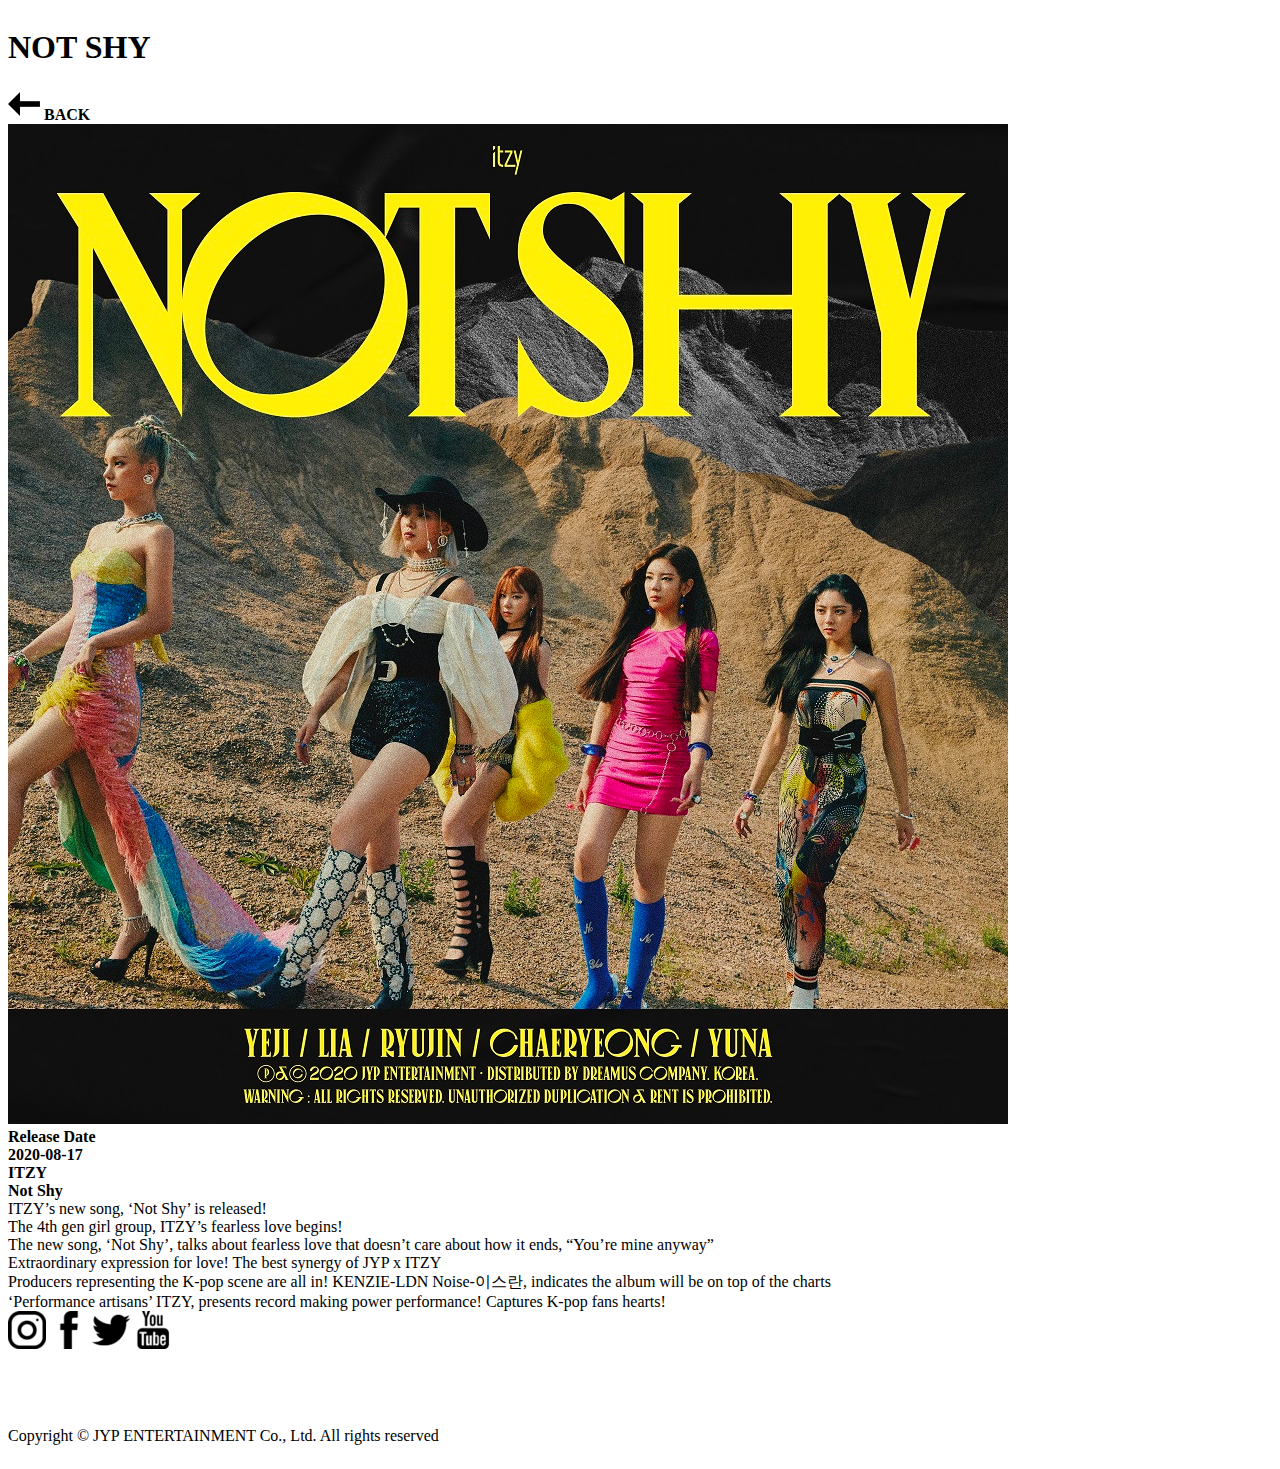
<file: pages/albums/notshy.html>
<!DOCTYPE html>
<html lang="en">

<head>
    <meta charset="UTF-8">
    <meta name="viewport" content="width=device-width, initial-scale=1">
    <title>Not Shy</title>

    <link rel="stylesheet" href="https://cdn.jsdelivr.net/npm/bootstrap@4.5.3/dist/css/bootstrap.min.css" integrity="sha384-TX8t27EcRE3e/ihU7zmQxVncDAy5uIKz4rEkgIXeMed4M0jlfIDPvg6uqKI2xXr2" crossorigin="anonymous">
    <script src="https://cdn.jsdelivr.net/npm/bootstrap@4.5.3/dist/js/bootstrap.bundle.min.js" integrity="sha384-ho+j7jyWK8fNQe+A12Hb8AhRq26LrZ/JpcUGGOn+Y7RsweNrtN/tE3MoK7ZeZDyx" crossorigin="anonymous"></script>
    <script src="https://code.jquery.com/jquery-3.5.1.slim.min.js" integrity="sha384-DfXdz2htPH0lsSSs5nCTpuj/zy4C+OGpamoFVy38MVBnE+IbbVYUew+OrCXaRkfj" crossorigin="anonymous"></script>
    <script src="https://cdn.jsdelivr.net/npm/popper.js@1.16.1/dist/umd/popper.min.js" integrity="sha384-9/reFTGAW83EW2RDu2S0VKaIzap3H66lZH81PoYlFhbGU+6BZp6G7niu735Sk7lN" crossorigin="anonymous"></script>
    <script src="https://cdn.jsdelivr.net/npm/bootstrap@4.5.3/dist/js/bootstrap.min.js" integrity="sha384-w1Q4orYjBQndcko6MimVbzY0tgp4pWB4lZ7lr30WKz0vr/aWKhXdBNmNb5D92v7s" crossorigin="anonymous"></script>
    <link rel="stylesheet" href="../../css/albumItem.css">
</head>

<body>
    <header>
        <div class="d-flex flex-column">

            <div>
                <h1 class="text-center mx-auto pt-5">NOT SHY</h1>
            </div>


        </div>
    </header>
    <div class="content h-100">
        <div class="container my-auto">
            <div class="row align-items-center">
                <div class="col-md-6 col-xs-12">
                    <div class="pb-5">
                        <a href="../discography.html" class="text-dark">
                            <img src="../../img/arrow-66-32.png" class="img-fluid mr-auto" alt="">
                            <b>BACK</b>
                        </a>
                    </div>
                    <img src="../../img/c634c053a9944da590bdd4e25873c9af-Not-Shy-ONLINECOVER.jpg" alt="" class="img-fluid">
                    <div class="text-center text-md-left"><b>Release Date</b></div>
                    <div class="text-center text-md-left"><b>2020-08-17</b></div>
                </div>
                <div class="col-md-6 col-xs-12 text-center text-md-left py-5">
                    <div><b>ITZY</b></div>

                    <div><b>Not Shy</b></div>
                    <div>ITZY’s new song, ‘Not Shy’ is released!</div>
                    <div>The 4th gen girl group, ITZY’s fearless love begins!</div>

                    <div>The new song, ‘Not Shy’, talks about fearless love that doesn’t care about how it ends, “You’re mine anyway”</div>
                    <div>Extraordinary expression for love! The best synergy of JYP x ITZY</div>
                    <div>Producers representing the K-pop scene are all in! KENZIE-LDN Noise-이스란, indicates the album will be on top of the charts</div>
                    <div>‘Performance artisans’ ITZY, presents record making power performance! Captures K-pop fans hearts!</div>
                </div>
            </div>
        </div>
    </div>
    <footer>
        <div class="container h-100">
            <div class="row justify-content-center h-100 align-items-center">
                <div class="col-12 d-flex justify-content-center">
                    <a href="#" class="d-flex justify-content-center mx-3">
                        <img src="../../img/sns_instagram_b.png" alt="" class="img-fluid">
                    </a>
                    <a href="#" class="d-flex justify-content-center mx-3">
                        <img src="../../img/sns_facebook_b.png" alt="" class="img-fluid">
                    </a>
                    <a href="#" class="d-flex justify-content-center mx-3">
                        <img src="../../img/sns_twitter_b.png" alt="" class="img-fluid">
                    </a>
                    <a href="#" class="d-flex justify-content-center mx-3">
                        <img src="../../img/sns_youtube_b.png" alt="" class="img-fluid">
                    </a>
                </div>
            </div>

        </div>

    </footer>
    <p class="text-center">Copyright © JYP ENTERTAINMENT Co., Ltd. All rights reserved</p>
</body>

</html>
</file>
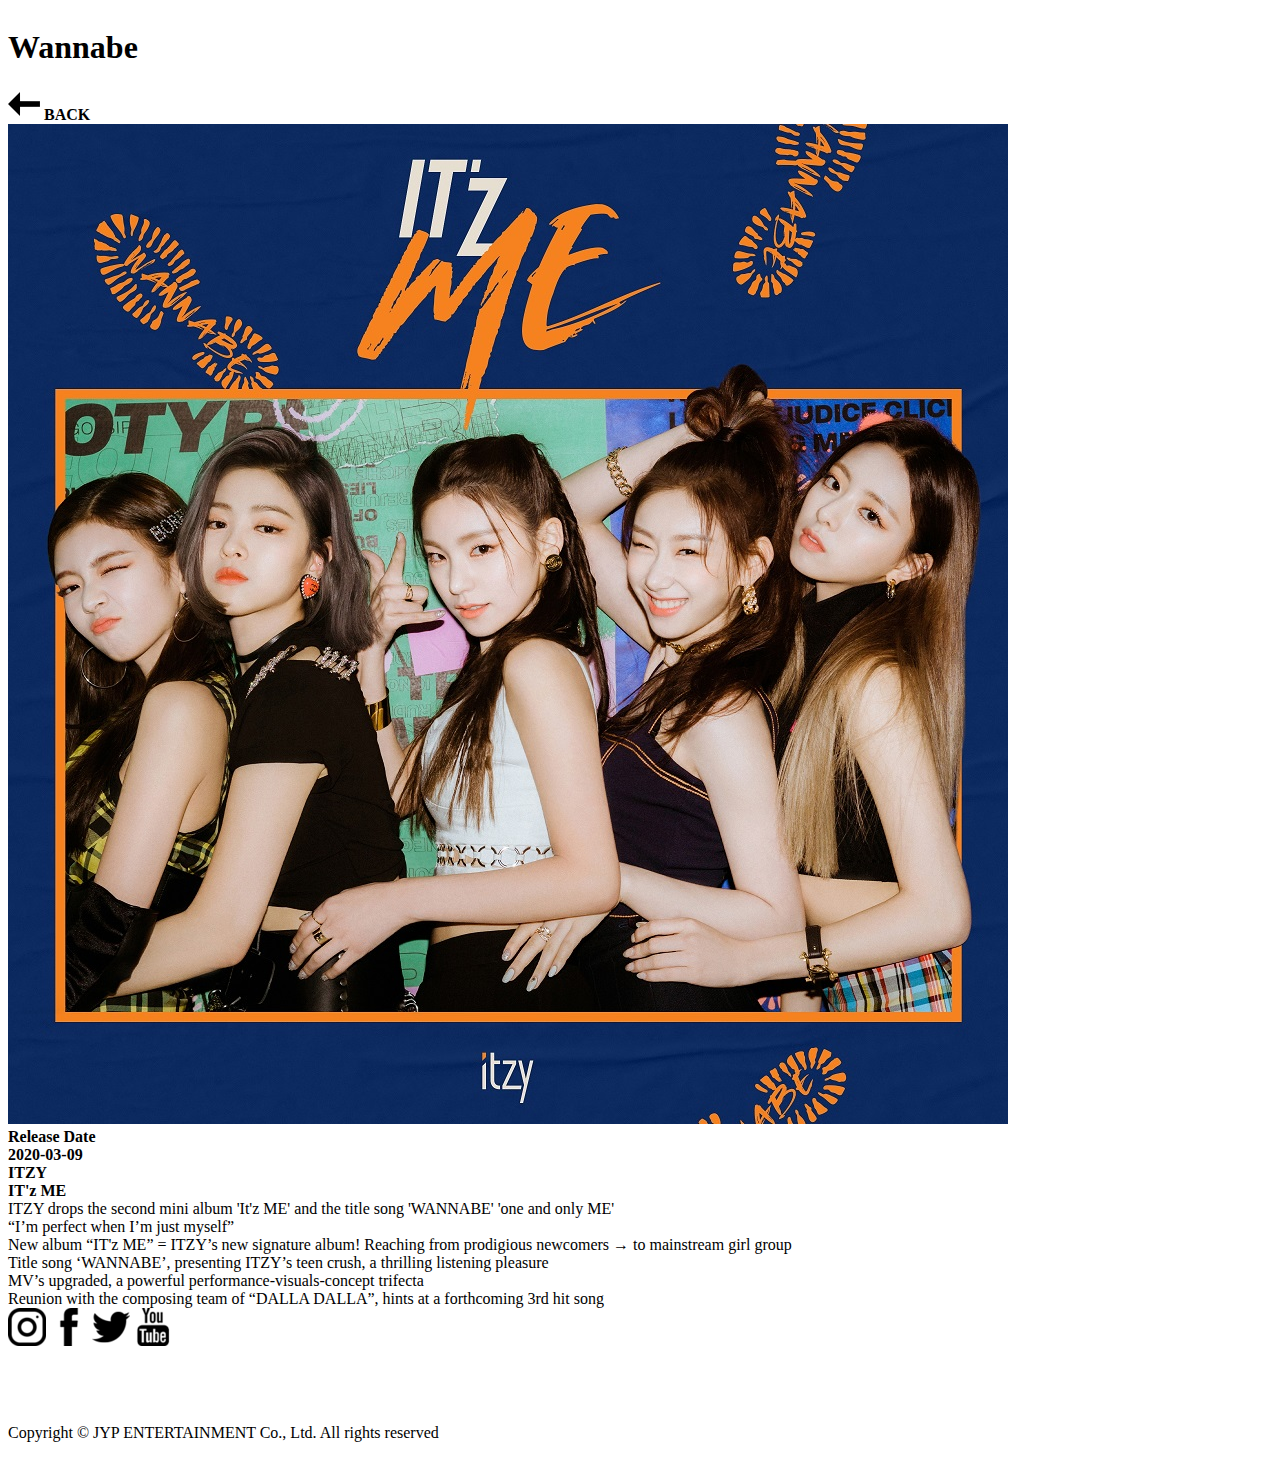
<file: pages/albums/wannabe.html>
<!DOCTYPE html>
<html lang="en">

<head>
    <meta charset="UTF-8">
    <meta name="viewport" content="width=device-width, initial-scale=1">
    <title>Wannabe</title>

    <link rel="stylesheet" href="https://cdn.jsdelivr.net/npm/bootstrap@4.5.3/dist/css/bootstrap.min.css" integrity="sha384-TX8t27EcRE3e/ihU7zmQxVncDAy5uIKz4rEkgIXeMed4M0jlfIDPvg6uqKI2xXr2" crossorigin="anonymous">
    <script src="https://cdn.jsdelivr.net/npm/bootstrap@4.5.3/dist/js/bootstrap.bundle.min.js" integrity="sha384-ho+j7jyWK8fNQe+A12Hb8AhRq26LrZ/JpcUGGOn+Y7RsweNrtN/tE3MoK7ZeZDyx" crossorigin="anonymous"></script>
    <script src="https://code.jquery.com/jquery-3.5.1.slim.min.js" integrity="sha384-DfXdz2htPH0lsSSs5nCTpuj/zy4C+OGpamoFVy38MVBnE+IbbVYUew+OrCXaRkfj" crossorigin="anonymous"></script>
    <script src="https://cdn.jsdelivr.net/npm/popper.js@1.16.1/dist/umd/popper.min.js" integrity="sha384-9/reFTGAW83EW2RDu2S0VKaIzap3H66lZH81PoYlFhbGU+6BZp6G7niu735Sk7lN" crossorigin="anonymous"></script>
    <script src="https://cdn.jsdelivr.net/npm/bootstrap@4.5.3/dist/js/bootstrap.min.js" integrity="sha384-w1Q4orYjBQndcko6MimVbzY0tgp4pWB4lZ7lr30WKz0vr/aWKhXdBNmNb5D92v7s" crossorigin="anonymous"></script>
    <link rel="stylesheet" href="../../css/albumItem.css">
</head>

<body>
    <header>
        <div class="d-flex flex-column">

            <div>
                <h1 class="text-center mx-auto pt-5">Wannabe</h1>
            </div>


        </div>
    </header>
    <div class="content h-100">
        <div class="container my-auto">
            <div class="row align-items-center">
                <div class="col-md-6 col-xs-12">
                    <div class="pb-5">
                        <a href="../discography.html" class="text-dark">
                            <img src="../../img/arrow-66-32.png" class="img-fluid mr-auto" alt="">
                            <b>BACK</b>
                        </a>
                    </div>
                    <img src="../../img/WANNABE.jpg" alt="" class="img-fluid">
                    <div class="text-center text-md-left"><b>Release Date</b></div>
                    <div class="text-center text-md-left"><b>2020-03-09</b></div>
                </div>
                <div class="col-md-6 col-xs-12 text-center text-md-left py-5">
                    <div><b>ITZY</b></div>

                    <div><b>IT'z ME</b></div>
                    <div>ITZY drops the second mini album 'It'z ME' and the title song 'WANNABE' 'one and only ME'</div>
                    <div>“I’m perfect when I’m just myself”</div>

                    <div>New album “IT'z ME” = ITZY’s new signature album! Reaching from prodigious newcomers → to mainstream girl group</div>
                    <div>Title song ‘WANNABE’, presenting ITZY’s teen crush, a thrilling listening pleasure</div>
                    <div>MV’s upgraded, a powerful performance-visuals-concept trifecta</div>
                    <div>Reunion with the composing team of “DALLA DALLA”, hints at a forthcoming 3rd hit song</div>
                </div>
            </div>
        </div>
    </div>
    <footer>
        <div class="container h-100">
            <div class="row justify-content-center h-100 align-items-center">
                <div class="col-12 d-flex justify-content-center">
                    <a href="#" class="d-flex justify-content-center mx-3">
                        <img src="../../img/sns_instagram_b.png" alt="" class="img-fluid">
                    </a>
                    <a href="#" class="d-flex justify-content-center mx-3">
                        <img src="../../img/sns_facebook_b.png" alt="" class="img-fluid">
                    </a>
                    <a href="#" class="d-flex justify-content-center mx-3">
                        <img src="../../img/sns_twitter_b.png" alt="" class="img-fluid">
                    </a>
                    <a href="#" class="d-flex justify-content-center mx-3">
                        <img src="../../img/sns_youtube_b.png" alt="" class="img-fluid">
                    </a>
                </div>
            </div>

        </div>

    </footer>
    <p class="text-center">Copyright © JYP ENTERTAINMENT Co., Ltd. All rights reserved</p>
</body>

</html>
</file>
<file: css/style.css>
@import url(../css/albumItem.css);
body#discography .container { width: 65%; }
body#discography .container img { width: 72%; }
body#discography .album_title { font-size: 1.4em; }
body#discography h1 { font-family: montserrat; }
body#discography .content a { text-decoration: none; color: black; cursor: pointer; }
body#discography .content a:hover { text-decoration: none; color: black; }

body#gallery .content { height: 100%; }

body#notice .content .container { width: 80%; }
body#notice .item { border-bottom: 1px solid black; min-height: 100px; height: 100%; display: flex; align-items: center; }
body#notice .item:first-child { border-top: 2px solid black; }

body#video #secVid iframe { max-height: 400px; display: none; }

body#profile .sad img { transition: all 0.4s; cursor: pointer; box-shadow: 2px -2px 15px 0.2px black; }
body#profile #ryujin, body#profile #chaeryong, body#profile #yuna, body#profile #lia { display: none; }
body#profile .chara { cursor: pointer; width: 100px; }
body#profile .chara_name { font-size: 1.4em; font-weight: bold; }
body#profile a .text-center { font-size: 1.4em; }
body#profile a, body#profile a:active, body#profile a:hover { text-decoration: none; color: black; }
body#profile .sad img:hover { transform: scale(1.01); }
@media screen and (max-width: 576px) { body#profile .sad img { width: 60%; } }

body { display: flex; flex-direction: column; height: -webkit-fill-available; }

.content { flex: 1 0 auto; display: flex; align-items: center; }

footer { height: 100px; width: 100%; flex: 0 0 auto; }

body { height: 100%; min-height: 100vh; }

/*# sourceMappingURL=style.css.map */
</file>
<file: css/albumItem.css>
body {
  display: flex;
  flex-direction: column;
  height: -webkit-fill-available; }

.content {
  flex: 1 0 auto;
  display: flex;
  align-items: center; }

footer {
  height: 100px;
  width: 100%;
  flex: 0 0 auto; }

body {
  height: 100%;
  min-height: 100vh; }

a, a:hover, a:visited, a:focus {
  text-decoration: none;
  color: black; }

/*# sourceMappingURL=albumItem.css.map */
</file>
